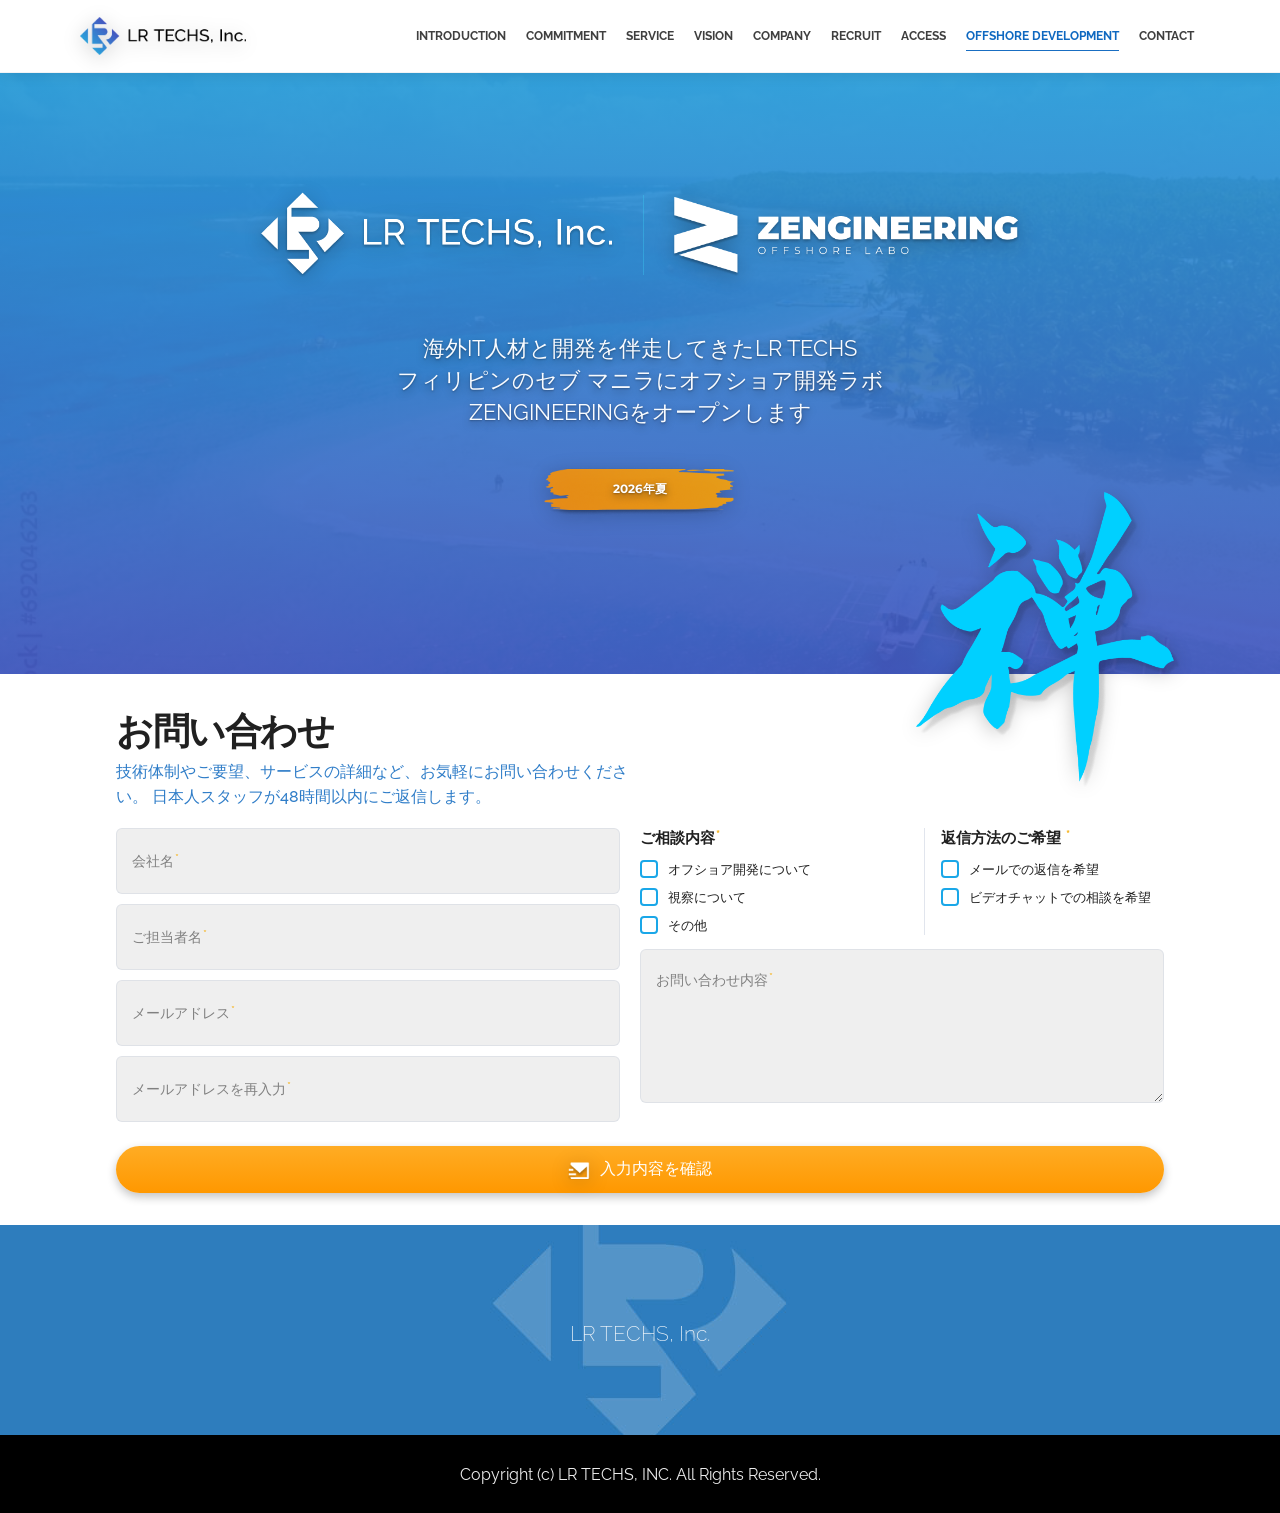
<file: zengineering-teaser-page/index.html>
<!doctype html>
<html lang="ja">
  <head>
    <meta charset="UTF-8" />
    <meta name="viewport" content="width=device-width, initial-scale=1.0" />
    <title>ZENGINEERING Teaser Page</title>
    <link rel="preconnect" href="https://fonts.googleapis.com" />
    <link rel="preconnect" href="https://fonts.gstatic.com" crossorigin />
    <link
      href="https://fonts.googleapis.com/css2?family=Montserrat:wght@700&family=Raleway:wght@200;300;400;500;700&display=swap"
      rel="stylesheet"
    />
    <link rel="stylesheet" href="shared/shared.css" />
    <link rel="stylesheet" href="styles.css" />
  </head>
  <body data-root="." data-active-nav="development">
    <div class="page-shell">
      <div data-shared-header></div>

      <main id="top">
        <section class="hero-wrap" id="development">
          <div class="hero">
            <div class="hero__inner">
              <div class="hero__content">
                <div class="hero__logos" aria-label="Company brands">
                  <img
                    class="hero__logo--lr"
                    src="assets/index/lr-techs-logo-and-name-white.png"
                    alt="LR TECHS, Inc."
                  />
                  <span class="hero__divider" aria-hidden="true"></span>
                  <img
                    class="hero__logo--z"
                    src="assets/index/zengeneering-logo.png"
                    alt="ZENgineering Offshore Lab"
                  />
                </div>

                <p class="hero__lead">
                  海外IT人材と開発を伴走してきたLR TECHS<br />
                  フィリピンのセブ マニラにオフショア開発ラボ<br />
                  ZENGINEERINGをオープンします
                </p>

                <span class="hero__cta" aria-label="Launch timing"
                  ><span class="hero__cta-text"
                    ><span class="hero__cta-year">2026</span>年夏</span
                  ></span
                >
              </div>
            </div>
          </div>
          <img
            class="hero__accent"
            src="assets/index/zen.png"
            alt="Decorative accent graphic"
          />
        </section>

        <section class="contact-wrap" id="contact">
          <div class="contact">
            <div class="contact__copy">
              <h2>お問い合わせ</h2>
              <p>
                  技術体制やご要望、サービスの詳細など、お気軽にお問い合わせください。
                  日本人スタッフが48時間以内にご返信します。
              </p>
            </div>

            <form
              class="contact-form"
              action="https://submit-form.com/W8t2kRdpJ"
              method="post"
            >
              <div class="website-field" aria-hidden="true">
                <label for="website">Website</label>
                <input
                  id="website"
                  name="website"
                  type="text"
                  tabindex="-1"
                  autocomplete="off"
                />
              </div>

              <div class="contact-form__column">
                <div class="field">
                  <input
                    id="company"
                    name="company"
                    type="text"
                    autocomplete="organization"
                    placeholder=" "
                    required
                  />
                  <label class="is-required" for="company">会社名</label>
                </div>

                <div class="field">
                  <input
                    id="name"
                    name="name"
                    type="text"
                    autocomplete="name"
                    placeholder=" "
                    required
                  />
                  <label class="is-required" for="name">ご担当者名</label>
                </div>

                <div class="field">
                  <input
                    id="email"
                    name="email"
                    type="email"
                    autocomplete="email"
                    placeholder=" "
                    required
                  />
                  <label class="is-required" for="email">メールアドレス</label>
                </div>

                <div class="field">
                  <input
                    id="confirm-email"
                    name="confirm-email"
                    type="email"
                    autocomplete="email"
                    placeholder=" "
                    required
                  />
                  <label class="is-required" for="confirm-email"
                    >メールアドレスを再入力</label
                  >
                </div>
              </div>

              <div class="contact-form__sidebar">
                <div class="check-group">
                  <div class="check-group__label is-required">ご相談内容</div>
                  <div class="check-grid">
                    <label class="check-option"
                      ><input
                        type="checkbox"
                        name="topics.company"
                        value="オフショア開発について"
                      />オフショア開発について</label
                    >
                    <label class="check-option"
                      ><input
                        type="checkbox"
                        name="topics.visit"
                        value="視察について"
                      />視察について</label
                    >
                    <label class="check-option"
                      ><input
                        type="checkbox"
                        name="topics.other"
                        value="その他"
                      />その他</label
                    >
                  </div>
                </div>

                <div class="check-group check-group--split">
                  <div class="check-group__label is-required">
                    返信方法のご希望
                  </div>
                  <div class="check-grid">
                    <label class="check-option"
                      ><input
                        type="checkbox"
                        name="contactMethod.email"
                        value="メールでの返信を希望"
                      />メールでの返信を希望</label
                    >
                    <label class="check-option"
                      ><input
                        type="checkbox"
                        name="contactMethod.chat"
                        value="ビデオチャットでの相談を希望"
                      />ビデオチャットでの相談を希望</label
                    >
                  </div>
                </div>

                <div class="field field--message">
                  <textarea
                    id="message"
                    name="message"
                    placeholder=" "
                    required
                  ></textarea>
                  <label class="is-required" for="message"
                    >お問い合わせ内容</label
                  >
                </div>
              </div>

              <div class="submit-row">
                <button type="submit">
                  <img src="assets/index/mail-icon.png" alt="" aria-hidden="true" />
                  <span>入力内容を確認</span>
                </button>
              </div>
            </form>
          </div>
        </section>
      </main>

      <div data-shared-footer></div>
    </div>

    <script src="shared/components.js"></script>
    <script src="main.js"></script>
  </body>
</html>
</file>
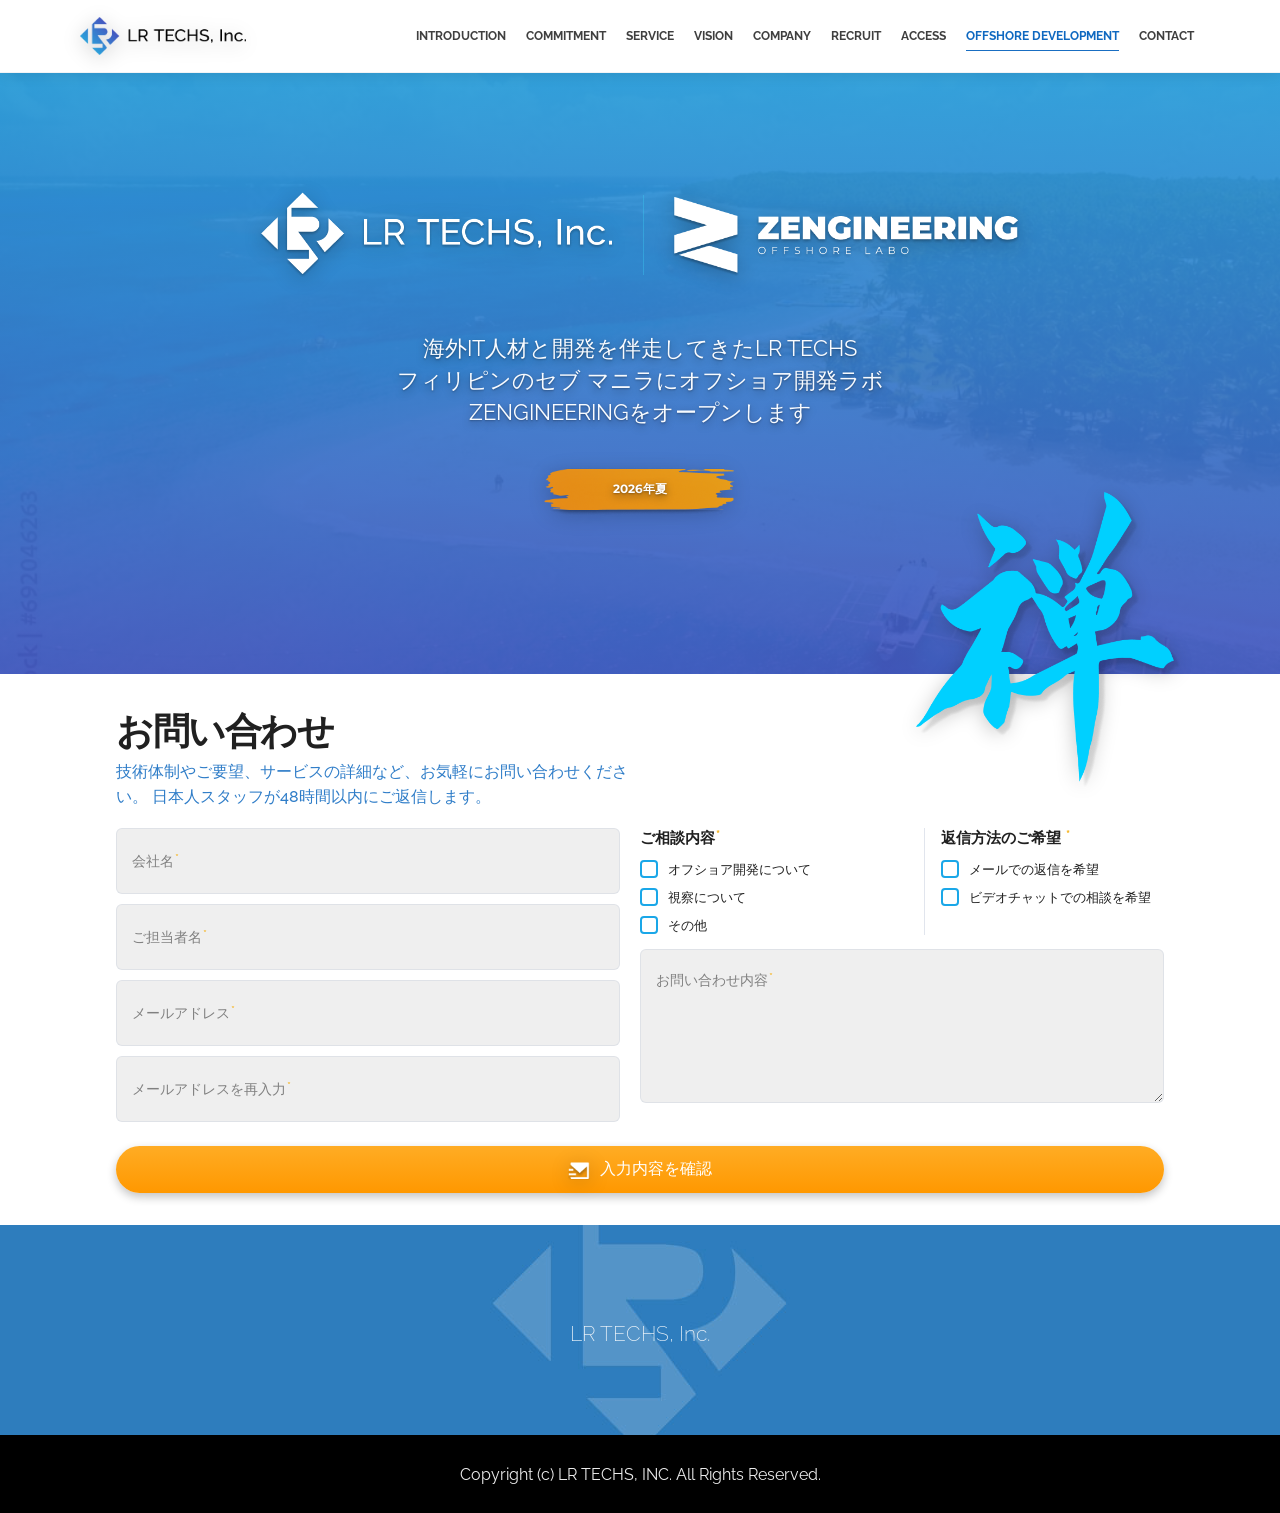
<file: zengineering-teaser-page/confirm/index.html>
<!doctype html>
<html lang="ja">
  <head>
    <meta charset="UTF-8" />
    <meta name="viewport" content="width=device-width, initial-scale=1.0" />
    <title>入力内容の確認 | ZENGINEERING</title>
    <link rel="preconnect" href="https://fonts.googleapis.com" />
    <link rel="preconnect" href="https://fonts.gstatic.com" crossorigin />
    <link
      href="https://fonts.googleapis.com/css2?family=Noto+Sans+JP:wght@300;400;500;700&family=Raleway:wght@200;300;400;500;700&display=swap"
      rel="stylesheet"
    />
    <link rel="stylesheet" href="../shared/shared.css" />
    <link rel="stylesheet" href="styles.css" />
  </head>
  <body data-root=".." data-active-nav="development">
    <div class="page-shell">
      <div data-shared-header></div>

      <main class="utility-main" id="top">
        <section class="utility-stage confirm-stage">
          <div class="confirm-card">
            <h1>入力内容に間違いはありませんか？</h1>

            <div class="confirm-fields">
              <div class="confirm-field">
                <div class="confirm-field__label is-required">会社名</div>
                <div class="confirm-field__value" data-confirm-field="company"></div>
              </div>
              <div class="confirm-field">
                <div class="confirm-field__label is-required">ご担当者名</div>
                <div class="confirm-field__value" data-confirm-field="name"></div>
              </div>
              <div class="confirm-field">
                <div class="confirm-field__label is-required">メールアドレス</div>
                <div class="confirm-field__value" data-confirm-field="email"></div>
              </div>
              <div class="confirm-field">
                <div class="confirm-field__label is-required">
                  メールアドレスを再入力
                </div>
                <div class="confirm-field__value" data-confirm-field="confirm-email"></div>
              </div>
            </div>

            <div class="confirm-grid">
              <section class="confirm-group">
                <h2>ご相談内容</h2>
                <ul data-confirm-list="topics"></ul>
              </section>

              <section class="confirm-group confirm-group--split">
                <h2>返信方法のご希望</h2>
                <ul data-confirm-list="contactMethod"></ul>
              </section>
            </div>

            <section class="confirm-message">
              <div class="confirm-message__box">
                <div class="confirm-field__label is-required">お問い合わせ内容</div>
                <div class="confirm-message__value" data-confirm-field="message"></div>
              </div>
            </section>

            <form
              class="confirm-submit-form"
              action="https://submit-form.com/W8t2kRdpJ"
              method="post"
            >
              <input type="hidden" name="_redirect" value="" />
              <input type="hidden" name="_error" value="" />
              <input type="hidden" name="_append" value="false" />
              <div class="confirm-submit-form__fields" data-confirm-hidden-fields></div>

              <div class="confirm-actions">
                <button class="utility-button utility-button--icon" type="submit">
                  <img src="../assets/shared/check-icon-confirm.svg" alt="" aria-hidden="true" />
                  <span>確認・送信</span>
                </button>
              </div>
            </form>
          </div>
        </section>
      </main>

      <div data-shared-footer></div>
    </div>

    <script src="../shared/components.js"></script>
    <script src="main.js"></script>
  </body>
</html>
</file>
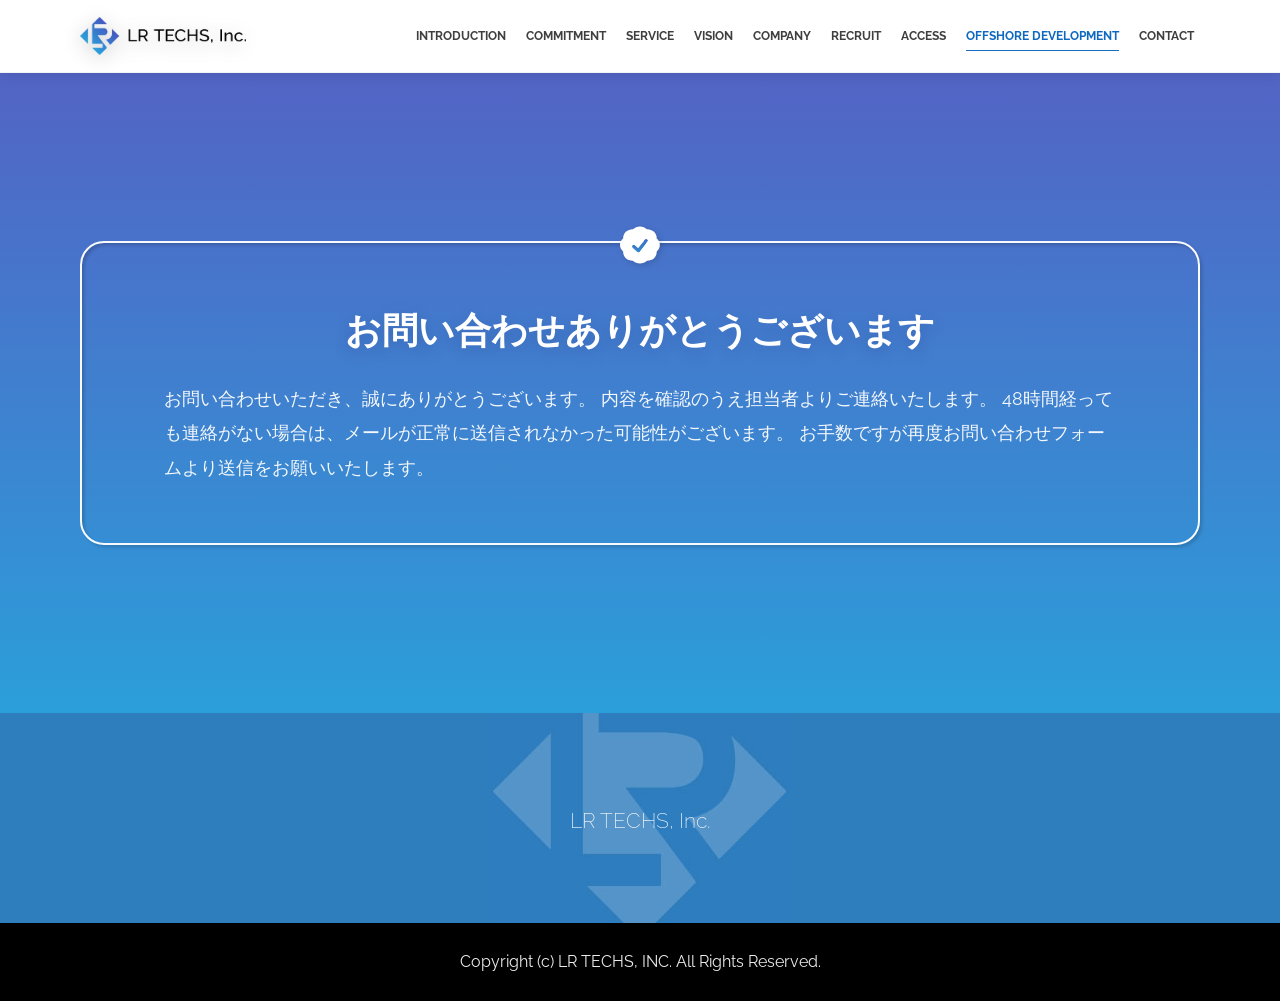
<file: zengineering-teaser-page/success/index.html>
<!doctype html>
<html lang="ja">
  <head>
    <meta charset="UTF-8" />
    <meta name="viewport" content="width=device-width, initial-scale=1.0" />
    <title>送信完了 | ZENGINEERING</title>
    <link rel="preconnect" href="https://fonts.googleapis.com" />
    <link rel="preconnect" href="https://fonts.gstatic.com" crossorigin />
    <link
      href="https://fonts.googleapis.com/css2?family=Noto+Sans+JP:wght@300;400;500;700&family=Raleway:wght@200;300;400;500;700&display=swap"
      rel="stylesheet"
    />
    <link rel="stylesheet" href="../shared/shared.css" />
    <link rel="stylesheet" href="styles.css" />
  </head>
  <body data-root=".." data-active-nav="development">
    <div class="page-shell">
      <div data-shared-header></div>

      <main class="utility-main" id="top">
        <section class="utility-stage success-stage">
          <div class="success-card">
            <div class="success-card__badge">
              <img src="../assets/shared/check-icon-success.svg" alt="" aria-hidden="true" />
            </div>
            <h1>お問い合わせありがとうございます</h1>
            <p>
              お問い合わせいただき、誠にありがとうございます。
              内容を確認のうえ担当者よりご連絡いたします。
              48時間経っても連絡がない場合は、メールが正常に送信されなかった可能性がございます。
              お手数ですが再度お問い合わせフォームより送信をお願いいたします。
            </p>
          </div>
        </section>
      </main>

      <div data-shared-footer></div>
    </div>

    <script src="../shared/components.js"></script>
    <script src="main.js"></script>
  </body>
</html>
</file>
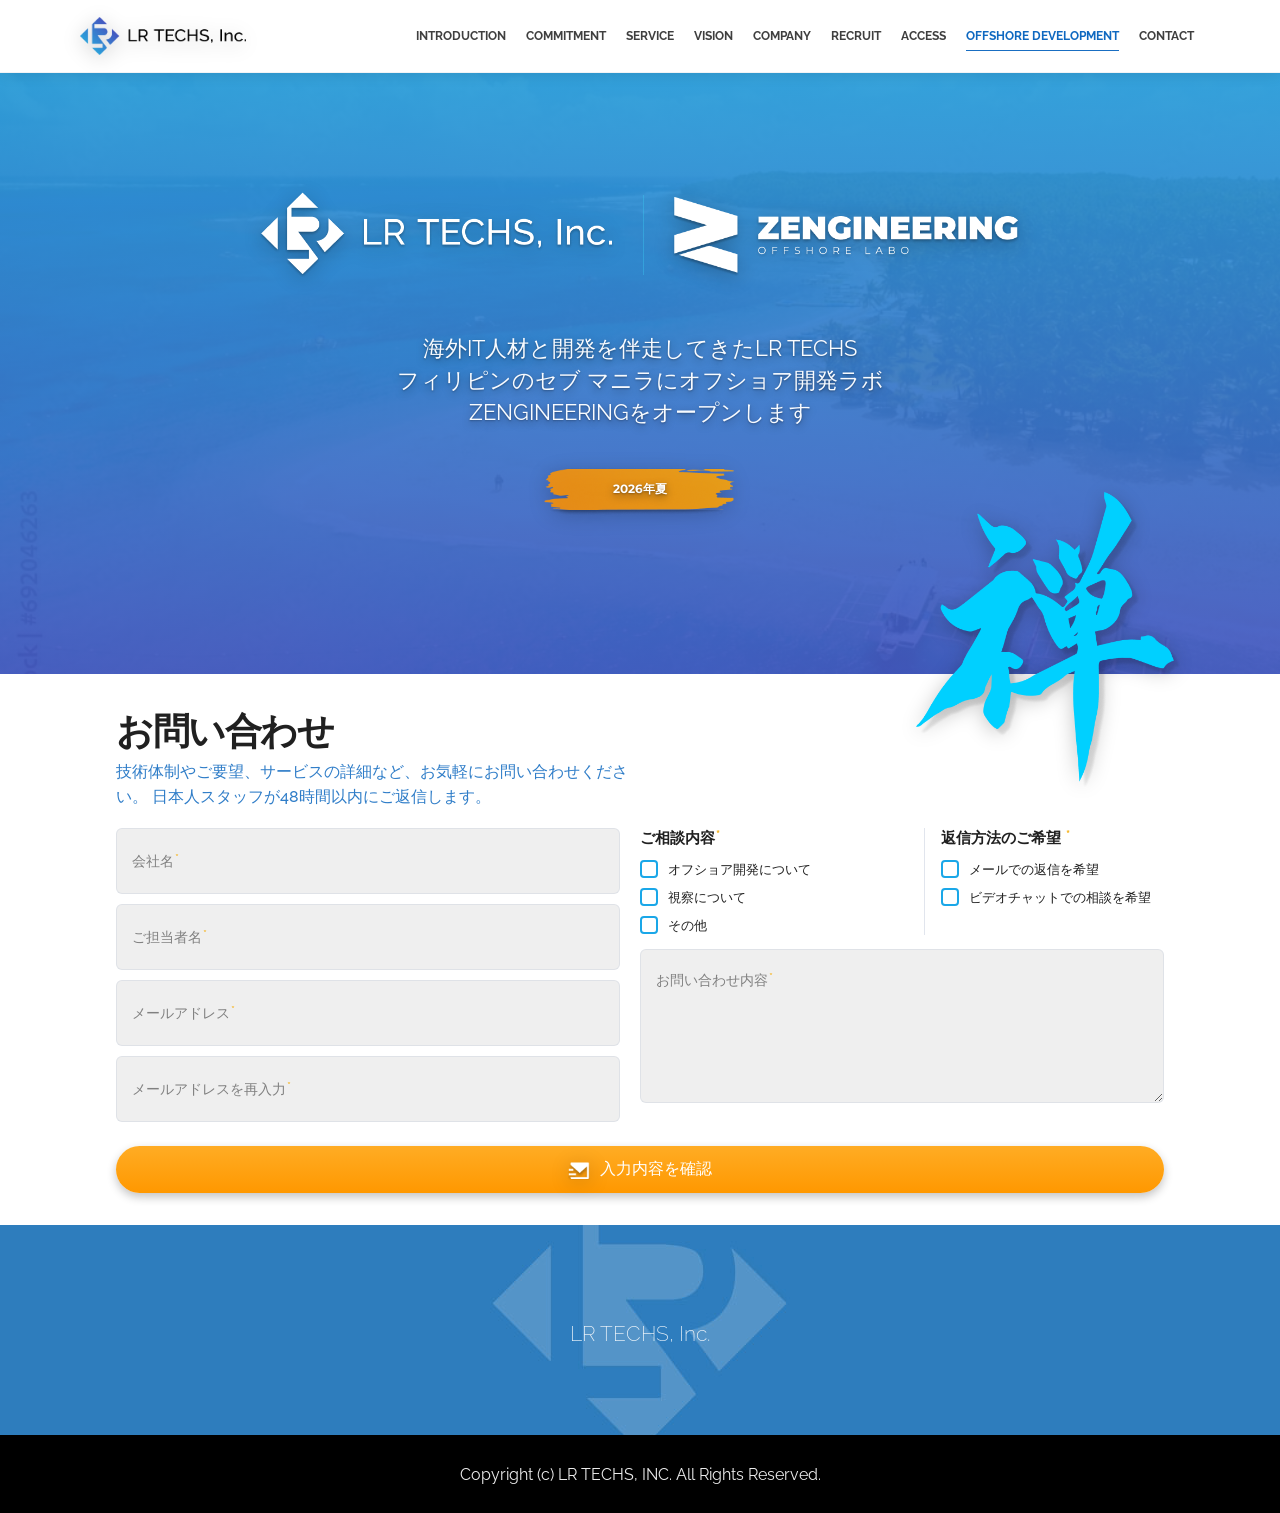
<file: projects/zengineering/teaser-page/index.html>
<!doctype html>
<html lang="ja">
  <head>
    <meta charset="UTF-8" />
    <meta name="viewport" content="width=device-width, initial-scale=1.0" />
    <title>ZENGINEERING Teaser Page</title>
    <link rel="preconnect" href="https://fonts.googleapis.com" />
    <link rel="preconnect" href="https://fonts.gstatic.com" crossorigin />
    <link
      href="https://fonts.googleapis.com/css2?family=Montserrat:wght@700&family=Raleway:wght@200;300;400;500;700&display=swap"
      rel="stylesheet"
    />
    <link rel="stylesheet" href="shared/shared.css" />
    <link rel="stylesheet" href="styles.css" />
  </head>
  <body data-root="." data-active-nav="development">
    <div class="page-shell">
      <div data-shared-header></div>

      <main id="top">
        <section class="hero-wrap" id="development">
          <div class="hero">
            <div class="hero__inner">
              <div class="hero__content">
                <div class="hero__logos" aria-label="Company brands">
                  <img
                    class="hero__logo--lr"
                    src="assets/index/lr-techs-logo-and-name-white.png"
                    alt="LR TECHS, Inc."
                  />
                  <span class="hero__divider" aria-hidden="true"></span>
                  <img
                    class="hero__logo--z"
                    src="assets/index/zengeneering-logo.png"
                    alt="ZENgineering Offshore Lab"
                  />
                </div>

                <p class="hero__lead">
                  海外IT人材と開発を伴走してきたLR TECHS<br />
                  フィリピンのセブ マニラにオフショア開発ラボ<br />
                  ZENGINEERINGをオープンします
                </p>

                <span class="hero__cta" aria-label="Launch timing"
                  ><span class="hero__cta-text"
                    ><span class="hero__cta-year">2026</span>年夏</span
                  ></span
                >
              </div>
            </div>
          </div>
          <img
            class="hero__accent"
            src="assets/index/zen.png"
            alt="Decorative accent graphic"
          />
        </section>

        <section class="contact-wrap" id="contact">
          <div class="contact">
            <div class="contact__copy">
              <h2>お問い合わせ</h2>
              <p>
                  技術体制やご要望、サービスの詳細など、お気軽にお問い合わせください。
                  日本人スタッフが48時間以内にご返信します。
              </p>
            </div>

            <form class="contact-form">
              <div class="website-field" aria-hidden="true">
                <label for="website">Website</label>
                <input
                  id="website"
                  name="website"
                  type="text"
                  tabindex="-1"
                  autocomplete="off"
                />
              </div>

              <div class="contact-form__column">
                <div class="field">
                  <input
                    id="company"
                    name="company"
                    type="text"
                    autocomplete="organization"
                    placeholder=" "
                    required
                  />
                  <label class="is-required" for="company">会社名</label>
                </div>

                <div class="field">
                  <input
                    id="name"
                    name="name"
                    type="text"
                    autocomplete="name"
                    placeholder=" "
                    required
                  />
                  <label class="is-required" for="name">ご担当者名</label>
                </div>

                <div class="field">
                  <input
                    id="email"
                    name="email"
                    type="email"
                    autocomplete="email"
                    placeholder=" "
                    required
                  />
                  <label class="is-required" for="email">メールアドレス</label>
                </div>

                <div class="field">
                  <input
                    id="confirm-email"
                    name="confirm-email"
                    type="email"
                    autocomplete="email"
                    placeholder=" "
                    required
                  />
                  <label class="is-required" for="confirm-email"
                    >メールアドレスを再入力</label
                  >
                </div>
              </div>

              <div class="contact-form__sidebar">
                <div class="check-group">
                  <div class="check-group__label is-required">ご相談内容</div>
                  <div class="check-grid">
                    <label class="check-option"
                      ><input
                        type="checkbox"
                        name="topics.company"
                        value="オフショア開発について"
                      />オフショア開発について</label
                    >
                    <label class="check-option"
                      ><input
                        type="checkbox"
                        name="topics.visit"
                        value="視察について"
                      />視察について</label
                    >
                    <label class="check-option"
                      ><input
                        type="checkbox"
                        name="topics.other"
                        value="その他"
                      />その他</label
                    >
                  </div>
                </div>

                <div class="check-group check-group--split">
                  <div class="check-group__label is-required">
                    返信方法のご希望
                  </div>
                  <div class="check-grid">
                    <label class="check-option"
                      ><input
                        type="checkbox"
                        name="contactMethod.email"
                        value="メールでの返信を希望"
                      />メールでの返信を希望</label
                    >
                    <label class="check-option"
                      ><input
                        type="checkbox"
                        name="contactMethod.chat"
                        value="ビデオチャットでの相談を希望"
                      />ビデオチャットでの相談を希望</label
                    >
                  </div>
                </div>

                <div class="field field--message">
                  <textarea
                    id="message"
                    name="message"
                    placeholder=" "
                    required
                  ></textarea>
                  <label class="is-required" for="message"
                    >お問い合わせ内容</label
                  >
                </div>
              </div>

              <div class="submit-row">
                <button type="submit">
                  <img src="assets/index/mail-icon.png" alt="" aria-hidden="true" />
                  <span>入力内容を確認</span>
                </button>
              </div>
            </form>
          </div>
        </section>
      </main>

      <div data-shared-footer></div>
    </div>

    <script src="shared/components.js"></script>
    <script src="main.js"></script>
  </body>
</html>
</file>
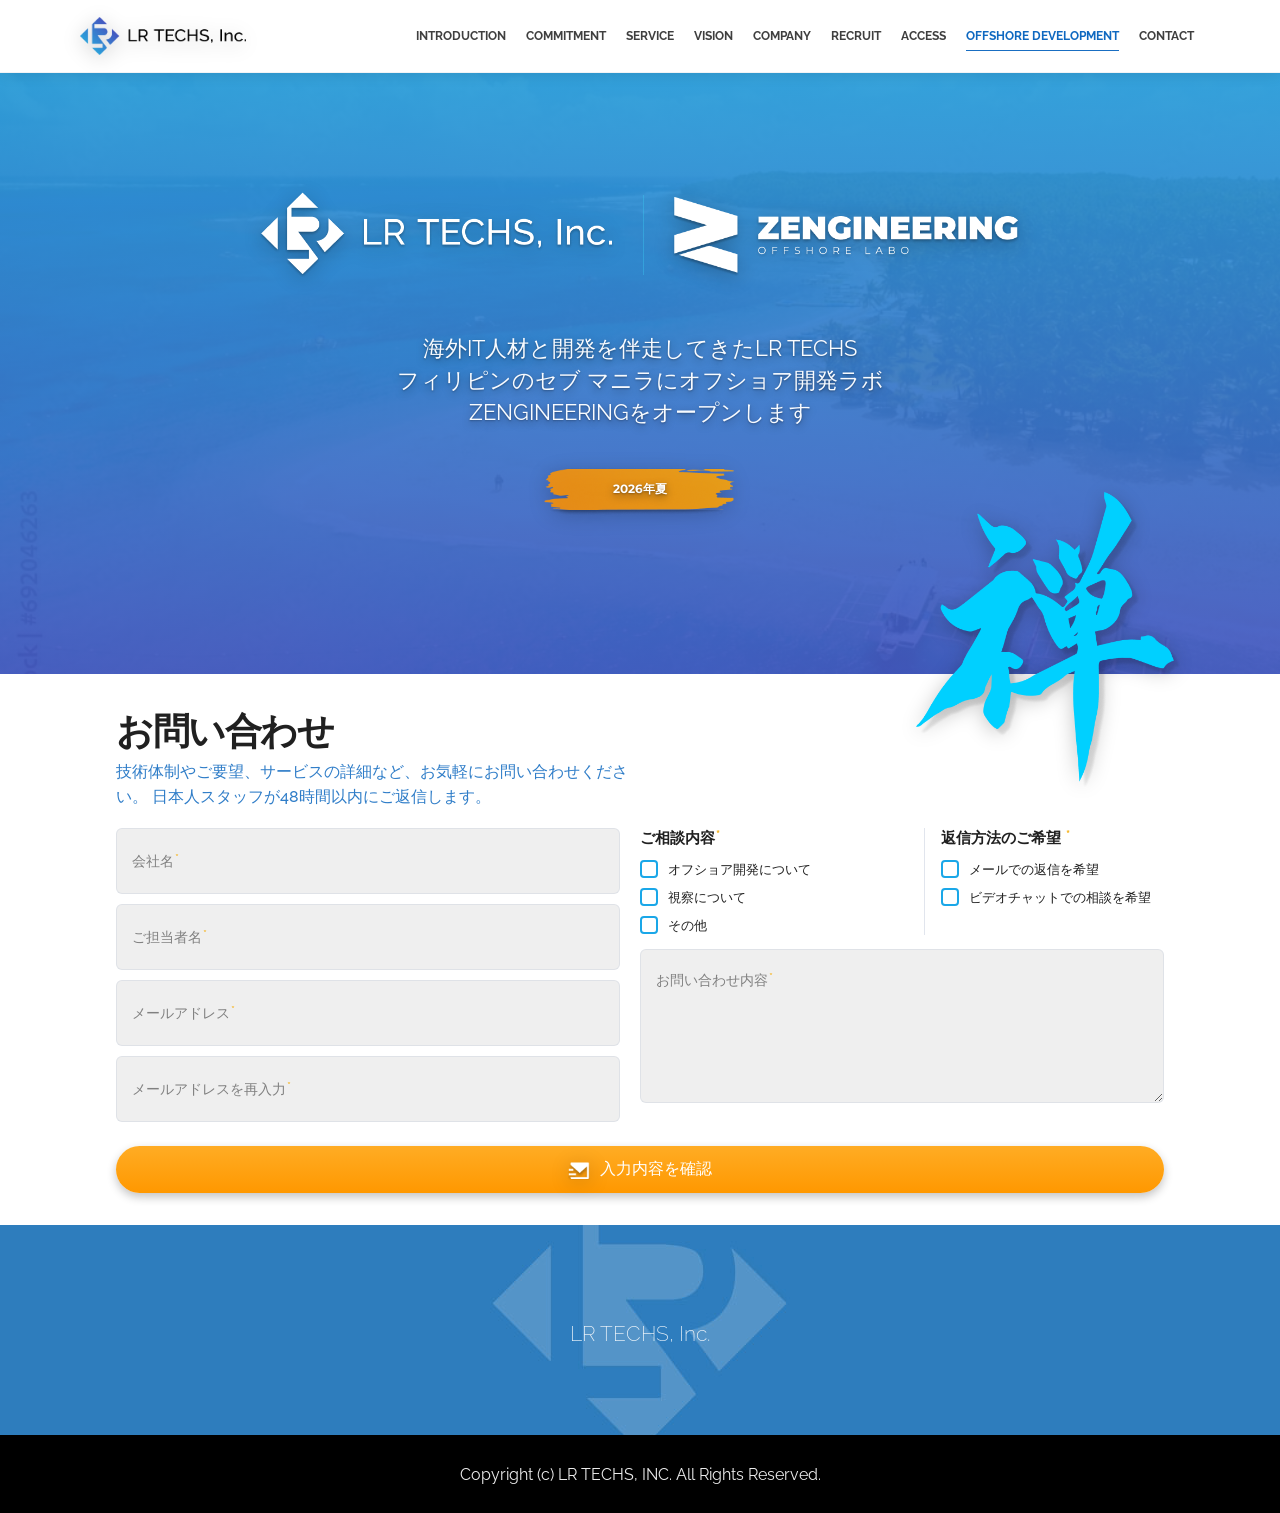
<file: projects/zengineering/teaser-page/confirm/index.html>
<!doctype html>
<html lang="ja">
  <head>
    <meta charset="UTF-8" />
    <meta name="viewport" content="width=device-width, initial-scale=1.0" />
    <title>入力内容の確認 | ZENGINEERING</title>
    <link rel="preconnect" href="https://fonts.googleapis.com" />
    <link rel="preconnect" href="https://fonts.gstatic.com" crossorigin />
    <link
      href="https://fonts.googleapis.com/css2?family=Noto+Sans+JP:wght@300;400;500;700&family=Raleway:wght@200;300;400;500;700&display=swap"
      rel="stylesheet"
    />
    <link rel="stylesheet" href="../shared/shared.css" />
    <link rel="stylesheet" href="styles.css" />
  </head>
  <body data-root=".." data-active-nav="development">
    <div class="page-shell">
      <div data-shared-header></div>

      <main class="utility-main" id="top">
        <section class="utility-stage confirm-stage">
          <div class="confirm-card">
            <h1>入力内容に間違いはありませんか？</h1>

            <div class="confirm-fields">
              <div class="confirm-field">
                <div class="confirm-field__label is-required">会社名</div>
                <div class="confirm-field__value" data-confirm-field="company"></div>
              </div>
              <div class="confirm-field">
                <div class="confirm-field__label is-required">ご担当者名</div>
                <div class="confirm-field__value" data-confirm-field="name"></div>
              </div>
              <div class="confirm-field">
                <div class="confirm-field__label is-required">メールアドレス</div>
                <div class="confirm-field__value" data-confirm-field="email"></div>
              </div>
              <div class="confirm-field">
                <div class="confirm-field__label is-required">
                  メールアドレスを再入力
                </div>
                <div class="confirm-field__value" data-confirm-field="confirm-email"></div>
              </div>
            </div>

            <div class="confirm-grid">
              <section class="confirm-group">
                <h2>ご相談内容</h2>
                <ul data-confirm-list="topics"></ul>
              </section>

              <section class="confirm-group confirm-group--split">
                <h2>返信方法のご希望</h2>
                <ul data-confirm-list="contactMethod"></ul>
              </section>
            </div>

            <section class="confirm-message">
              <div class="confirm-message__box">
                <div class="confirm-field__label is-required">お問い合わせ内容</div>
                <div class="confirm-message__value" data-confirm-field="message"></div>
              </div>
            </section>

            <div class="confirm-submit-form">
              <div class="confirm-submit-form__fields" data-confirm-hidden-fields></div>

              <div class="confirm-actions">
                <button id="confirm-send" class="utility-button utility-button--icon" type="button">
                  <img src="../assets/shared/check-icon-confirm.svg" alt="" aria-hidden="true" />
                  <span>確認・送信</span>
                </button>
              </div>

              <p class="confirm-disabled-note">※送信機能は無効化されています。外部への自動送信は行われません。</p>
            </div>
          </div>
        </section>
      </main>

      <div data-shared-footer></div>
    </div>

    <script src="../shared/components.js"></script>
    <script src="main.js"></script>
  </body>
</html>
</file>
<file: zengineering-teaser-page/shared/shared.css>
:root {
    --bg: #f5f7fb;
    --surface: #ffffff;
    --surface-soft: #eef2f8;
    --line: rgba(16, 35, 73, 0.1);
    --text: #1a2340;
    --muted: #5971a1;
    --primary: #2f7dc8;
    --primary-deep: #1e4fba;
    --primary-bright: #25c8f4;
    --accent: #ff9f16;
    --shadow: 0 24px 60px rgba(32, 66, 133, 0.18);
    --overlay-text-shadow: 0 3px 8px rgba(0, 0, 0, 0.38), 0 1px 2px rgba(0, 0, 0, 0.28);
    --overlay-drop-shadow: 0 4px 10px rgba(0, 0, 0, 0.24);
    --required-star: #f6b21a;
    --field-radius-sm: 6px;
    --radius-xl: 32px;
    --radius-lg: 24px;
    --radius-md: 14px;
    --content-width: 1120px;
}

* {
    box-sizing: border-box;
}

html {
    scroll-behavior: smooth;
}

body {
    margin: 0;
    font-family: "Hiragino Sans", "Hiragino Kaku Gothic ProN", "Noto Sans JP", sans-serif;
    color: var(--text);
    background: #ffffff;
}

img {
    max-width: 100%;
    display: block;
}

a {
    color: inherit;
    text-decoration: none;
}

button,
input,
textarea {
    font: inherit;
}

.page-shell {
    min-height: 100vh;
    overflow-x: clip;
    display: flex;
    flex-direction: column;
}

.page-shell > main {
    flex: 1 0 auto;
}

.site-header {
    position: sticky;
    top: 0;
    z-index: 20;
    background: rgba(255, 255, 255, 0.95);
    border-bottom: 1px solid rgba(16, 35, 73, 0.05);
    box-shadow: 0 0 15px rgba(0, 0, 0, 0.12);
}

.site-header__inner {
    width: min(calc(100% - 56px), var(--content-width));
    min-height: 72px;
    margin: 0 auto;
    display: flex;
    align-items: center;
    justify-content: space-between;
    gap: 28px;
}

.brand-lockup {
    display: flex;
    align-items: center;
    min-width: 0;
}

.brand-lockup img {
    width: clamp(150px, 13vw, 212px);
    height: auto;
    filter: drop-shadow(var(--overlay-drop-shadow));
}

.desktop-nav {
    display: flex;
    align-items: center;
    gap: 8px;
    font-size: 0.75rem;
    letter-spacing: 0;
    text-transform: uppercase;
    color: #3f3f3f;
    font-family: "Raleway", sans-serif;
    font-weight: 700;
    white-space: nowrap;
}

.desktop-nav a {
    display: inline-flex;
    align-items: center;
    min-height: 30px;
    margin: 0 6px;
    border-bottom: 1px solid transparent;
}

.desktop-nav a:hover,
.desktop-nav a:focus-visible,
.desktop-nav .is-active {
    color: #0e68c0;
    border-bottom-color: #196ec2;
}

.mobile-nav {
    display: none;
    position: relative;
}

.mobile-nav summary {
    list-style: none;
    display: inline-flex;
    align-items: center;
    justify-content: center;
    width: 36px;
    height: 36px;
    border-radius: 10px;
    background: transparent;
    cursor: pointer;
}

.mobile-nav summary::-webkit-details-marker {
    display: none;
}

.mobile-nav__menu {
    position: absolute;
    right: 0;
    top: calc(100% + 10px);
    width: min(300px, calc(100vw - 32px));
    display: grid;
    gap: 6px;
    padding: 14px;
    border: 1px solid var(--line);
    border-radius: 20px;
    background: rgba(255, 255, 255, 0.98);
    box-shadow: var(--shadow);
}

.mobile-nav__menu a {
    padding: 12px 14px;
    border-radius: 12px;
    color: #3f3f3f;
    font-family: "Raleway", sans-serif;
}

.mobile-nav__menu a:hover,
.mobile-nav__menu a:focus-visible {
    background: var(--surface-soft);
    color: var(--primary);
}

.menu-icon,
.menu-icon::before,
.menu-icon::after {
    width: 18px;
    height: 2px;
    border-radius: 999px;
    background: var(--text);
    display: block;
    content: "";
    transition: transform 180ms ease;
}

.menu-icon {
    position: relative;
}

.menu-icon::before {
    position: absolute;
    top: -6px;
    left: 0;
}

.menu-icon::after {
    position: absolute;
    top: 6px;
    left: 0;
}

.site-footer {
    position: relative;
    overflow: hidden;
}

.site-footer__inner {
    width: 100%;
}

.site-footer__band {
    position: relative;
    display: flex;
    align-items: center;
    justify-content: center;
    min-height: clamp(150px, 19vw, 210px);
    padding: 0 16px;
    background: #2e7dbd;
    overflow: hidden;
}

.site-footer__band::before {
    content: "";
    position: absolute;
    inset: 0;
    top: 0;
    width: 100%;
    height: 100%;
    background: url("../assets/shared/bottom-logo.jpg") no-repeat center top / contain;
    opacity: 0.92;
    pointer-events: none;
}

.site-footer__brand {
    position: relative;
    z-index: 1;
    color: rgba(255, 255, 255, 0.92);
    font-family: "Raleway", sans-serif;
    font-size: clamp(1rem, 1.65vw, 1.45rem);
    font-weight: 200;
    letter-spacing: 0;
    transform: translateY(2.5px);
}

.site-footer__meta {
    display: flex;
    align-items: center;
    justify-content: center;
    min-height: 78px;
    padding: 10px 16px;
    background: #000000;
    color: rgba(255, 255, 255, 0.92);
    font-family: "Raleway", sans-serif;
    font-size: 1rem;
}

.utility-main {
    position: relative;
    background: linear-gradient(180deg, #4457c0 0%, #2b9fda 100%);
    overflow: hidden;
}

.utility-main::before {
    content: "";
    position: absolute;
    inset: 0;
    background: linear-gradient(180deg, rgba(255, 255, 255, 0.08), rgba(255, 255, 255, 0));
    pointer-events: none;
}

.utility-stage {
    position: relative;
    width: min(calc(100% - 56px), 1120px);
    margin: 0 auto;
    padding: 36px 0 70px;
    display: flex;
    justify-content: center;
    align-items: flex-start;
}

.utility-button {
    display: inline-flex;
    align-items: center;
    justify-content: center;
    gap: 10px;
    width: 100%;
    border: 0;
    border-radius: 999px;
    padding: 15px 24px;
    background: linear-gradient(180deg, #ffac24 0%, #ff9800 100%);
    color: #fff;
    font-size: 1rem;
    font-weight: 700;
    line-height: 1;
    box-shadow: var(--overlay-drop-shadow);
}

.utility-button::before {
    content: "●";
    font-size: 0.58em;
}

.utility-button--icon::before {
    content: none;
}

.utility-button--icon img {
    width: auto;
    height: 1.05em;
    max-width: none;
    flex: 0 0 auto;
    object-fit: contain;
    filter: drop-shadow(var(--overlay-drop-shadow));
    transform: translateY(1px);
}

@media (max-width: 980px) {
    .site-header__inner,
    .utility-stage {
        width: min(calc(100% - 40px), var(--content-width));
    }

    .desktop-nav {
        display: none;
    }

    .mobile-nav {
        display: block;
    }
}

@media (max-width: 720px) {
    .site-header__inner,
    .utility-stage {
        width: min(calc(100% - 24px), var(--content-width));
    }

    .site-header__inner {
        min-height: 60px;
    }

    .brand-lockup img {
        width: 136px;
    }

    .utility-stage {
        padding: 22px 0 34px;
    }

    .site-footer__band {
        min-height: 132px;
    }

    .site-footer__band::before {
        inset: 0;
        width: 100%;
        height: 100%;
    }

    .site-footer__meta {
        min-height: 62px;
        font-size: 0.82rem;
        text-align: center;
    }

    .site-footer__brand {
        font-size: 0.84rem;
        transform: translateY(6px);
    }
}
</file>
<file: zengineering-teaser-page/styles.css>
:root {
    --bg: #f5f7fb;
    --surface: #ffffff;
    --surface-soft: #eef2f8;
    --line: rgba(16, 35, 73, 0.1);
    --text: #1a2340;
    --muted: #5971a1;
    --primary: #2f7dc8;
    --primary-deep: #1e4fba;
    --primary-bright: #25c8f4;
    --accent: #ff9f16;
    --shadow: 0 24px 60px rgba(32, 66, 133, 0.18);
    --overlay-text-shadow: 0 3px 8px rgba(0, 0, 0, 0.38), 0 1px 2px rgba(0, 0, 0, 0.28);
    --overlay-drop-shadow: 0 4px 10px rgba(0, 0, 0, 0.24);
    --required-star: #f6b21a;
    --field-radius-sm: 6px;
    --radius-xl: 32px;
    --radius-lg: 24px;
    --radius-md: 14px;
    --content-width: 1120px;
}

* {
    box-sizing: border-box;
}

html {
    scroll-behavior: smooth;
}

body {
    margin: 0;
    font-family: "Raleway", sans-serif;
    color: var(--text);
    background: #ffffff;
}

img {
    max-width: 100%;
    display: block;
}

a {
    color: inherit;
    text-decoration: none;
}

button,
input,
textarea {
    font: inherit;
}

.page-shell {
    min-height: 100vh;
    overflow-x: clip;
}

.site-header {
    position: sticky;
    top: 0;
    z-index: 20;
    background: rgba(255, 255, 255, 0.95);
    border-bottom: 1px solid rgba(16, 35, 73, 0.05);
    box-shadow: 0 0 15px rgba(0, 0, 0, 0.12);
}

.site-header__inner,
.hero__inner {
    width: min(calc(100% - 56px), var(--content-width));
    margin: 0 auto;
}

.contact {
    width: min(calc(100% - 88px), 1048px);
    margin: 0 auto;
}

.site-header__inner {
    min-height: 72px;
    display: flex;
    align-items: center;
    justify-content: space-between;
    gap: 28px;
}

.brand-lockup {
    display: flex;
    align-items: center;
    min-width: 0;
}

.brand-lockup img {
    width: clamp(150px, 13vw, 212px);
    height: auto;
    filter: drop-shadow(var(--overlay-drop-shadow));
}

.desktop-nav {
    display: flex;
    align-items: center;
    gap: 8px;
    font-size: 0.75rem;
    letter-spacing: 0;
    text-transform: uppercase;
    color: #3f3f3f;
    font-family: "Raleway", sans-serif;
    font-weight: 700;
    white-space: nowrap;
}

.desktop-nav a {
    display: inline-flex;
    align-items: center;
    min-height: 30px;
    margin: 0 6px;
    border-bottom: 1px solid transparent;
}

.desktop-nav a:hover,
.desktop-nav a:focus-visible,
.desktop-nav .is-active {
    color: #0e68c0;
    border-bottom-color: #196ec2;
}

.mobile-nav {
    display: none;
    position: relative;
}

.mobile-nav summary {
    list-style: none;
    display: inline-flex;
    align-items: center;
    justify-content: center;
    width: 36px;
    height: 36px;
    border-radius: 10px;
    background: transparent;
    cursor: pointer;
}

.mobile-nav summary::-webkit-details-marker {
    display: none;
}

.mobile-nav__menu {
    position: absolute;
    right: 0;
    top: calc(100% + 10px);
    width: min(300px, calc(100vw - 32px));
    display: grid;
    gap: 6px;
    padding: 14px;
    border: 1px solid var(--line);
    border-radius: 20px;
    background: rgba(255, 255, 255, 0.98);
    box-shadow: var(--shadow);
}

.mobile-nav__menu a {
    padding: 12px 14px;
    border-radius: 12px;
    color: #3f3f3f;
    font-family: "Raleway", sans-serif;
}

.mobile-nav__menu a:hover,
.mobile-nav__menu a:focus-visible {
    background: var(--surface-soft);
    color: var(--primary);
}

.menu-icon,
.menu-icon::before,
.menu-icon::after {
    width: 18px;
    height: 2px;
    border-radius: 999px;
    background: var(--text);
    display: block;
    content: "";
    transition: transform 180ms ease;
}

.menu-icon {
    position: relative;
}

.menu-icon::before {
    position: absolute;
    top: -6px;
    left: 0;
}

.menu-icon::after {
    position: absolute;
    top: 6px;
    left: 0;
}

.hero-wrap {
    position: relative;
    padding: 0;
    z-index: 1;
}

.hero {
    position: relative;
    width: 100%;
    background: linear-gradient(180deg, #2B9FDA, #4457C0);
    isolation: isolate;
}

.hero::before {
    content: "";
    position: absolute;
    inset: 0;
    background: url("assets/index/hero-bg.jpeg") center center / auto 100% no-repeat;
    opacity: 0.5;
    z-index: -2;
}

.hero::after {
    content: "";
    position: absolute;
    inset: 0;
    background: linear-gradient(180deg, #2B9FDA, #4457C0);
    opacity: 0.87;
    z-index: -1;
}

@media (min-width: 768px) {
    .hero::before {
        background: url("assets/index/hero-bg.jpeg") center center / cover no-repeat;
    }
}

.hero__inner {
    position: relative;
    width: min(calc(100% - 56px), var(--content-width));
    margin: 0 auto;
    padding: 118px 16px 158px;
}

.hero__content {
    display: grid;
    justify-items: center;
    text-align: center;
    gap: 0;
    color: #f8fbff;
}

.hero__logos {
    display: flex;
    align-items: center;
    justify-content: center;
    flex-wrap: nowrap;
    gap: 28px;
    margin-bottom: 54px;
}

.hero__logos img {
    width: auto;
    filter: drop-shadow(var(--overlay-drop-shadow));
}

.hero__logo--lr {
    height: clamp(84px, 6.9vw, 104px);
}

.hero__logo--z {
    height: clamp(84px, 6.9vw, 104px);
}

.hero__divider {
    width: 1px;
    height: clamp(78px, 6.2vw, 94px);
    background: rgba(62, 210, 247, 0.35);
}

.hero__lead {
    margin: 0 0 38px;
    max-width: 980px;
    font-family: "Raleway", sans-serif;
    font-size: clamp(1.35rem, 1.72vw, 1.5rem);
    line-height: 1.45;
    font-weight: 400;
    letter-spacing: 0;
    text-shadow: var(--overlay-text-shadow);
}

.hero__cta {
    display: inline-flex;
    align-items: center;
    justify-content: center;
    width: clamp(188px, 15.5vw, 220px);
    min-height: clamp(46px, 3.8vw, 52px);
    padding: 10px 20px;
    background: url("assets/index/year-background.png") center / 100% 100% no-repeat;
    color: #fff;
    font-size: clamp(0.78rem, 0.86vw, 0.92rem);
    font-weight: 700;
    line-height: 1;
    text-shadow: var(--overlay-text-shadow);
    filter: drop-shadow(var(--overlay-drop-shadow));
    pointer-events: none;
}

.hero__cta-text {
    display: inline-block;
    transform: translateY(-2px);
}

.hero__cta-year {
    font-family: "Montserrat", sans-serif;
}

.hero__accent {
    position: absolute;
    right: calc((100vw - min(calc(100vw - 56px), var(--content-width))) / 2 + 18px);
    bottom: -116px;
    width: min(266px, 25vw);
    z-index: 6;
    pointer-events: none;
    filter: drop-shadow(var(--overlay-drop-shadow));
}

.contact-wrap {
    position: relative;
    background: var(--surface);
    z-index: 0;
}

.contact {
    position: relative;
    display: grid;
    gap: 18px;
    padding: 38px 0 32px;
}

.contact__copy h2 {
    margin: 0 0 10px;
    font-family: "Raleway", sans-serif;
    font-size: clamp(2.25rem, 2.9vw, 2.5rem);
    line-height: 1.04;
    font-weight: 700;
    letter-spacing: -0.04em;
    color: #202020;
}

.contact__copy p {
    margin: 0;
    max-width: min(100%, 540px);
    color: var(--primary);
    font-size: 1rem;
    line-height: 1.55;
    font-weight: 500;
    text-shadow: none;
}

.contact-form {
    position: relative;
    display: grid;
    grid-template-columns: minmax(0, 0.98fr) minmax(0, 1.02fr);
    gap: 20px;
    align-items: start;
}

.website-field {
    position: absolute;
    left: -9999px;
    width: 1px;
    height: 1px;
    overflow: hidden;
    opacity: 0;
    pointer-events: none;
}

.contact-form__column,
.contact-form__sidebar {
    display: grid;
    gap: 10px;
    height: auto;
    align-content: start;
}

.contact-form__sidebar {
    grid-template-columns: minmax(0, 1fr) minmax(0, 0.9fr);
    gap: 14px 18px;
    align-items: start;
}

.contact-form__sidebar > .check-group {
    align-self: stretch;
}

.field,
.check-group {
    display: grid;
}

.field {
    position: relative;
    gap: 0;
    min-height: 66px;
    --field-bg: #efefef;
}

.field:focus-within {
    --field-bg: #f4f8fc;
}

.check-group {
    gap: 10px;
}

.field label {
    position: absolute;
    top: 50%;
    left: 16px;
    z-index: 1;
    transform: translateY(-50%);
    font-size: 0.9rem;
    font-weight: 500;
    line-height: 1;
    color: #808080;
    pointer-events: none;
    transition: top 160ms ease, transform 160ms ease, font-size 160ms ease, color 160ms ease, padding 160ms ease;
}

.is-required::after {
    content: "*";
    margin-left: 1px;
    color: var(--required-star);
    font-size: 0.8em;
    vertical-align: top;
}

.check-group__label {
    font-size: 0.95rem;
    font-weight: 700;
    color: #202020;
}

.field input,
.field textarea {
    width: 100%;
    min-height: 66px;
    border: 1px solid rgba(38, 74, 139, 0.08);
    background: var(--field-bg);
    border-radius: var(--field-radius-sm);
    padding: 22px 16px 10px;
    color: var(--text);
    font-size: 0.92rem;
    font-weight: 600;
    line-height: 1.35;
    transition: border-color 160ms ease, box-shadow 160ms ease, background 160ms ease;
}

.field input::placeholder,
.field textarea::placeholder {
    color: #808080;
    opacity: 1;
}

.field textarea {
    min-height: 138px;
    resize: vertical;
}

.field input:focus + label,
.field input:not(:placeholder-shown) + label,
.field textarea:focus + label,
.field textarea:not(:placeholder-shown) + label {
    top: 0;
    transform: translateY(-50%);
    padding: 0 6px;
    font-size: 0.65rem;
    color: #808080;
    background: var(--field-bg);
}

.field input:focus,
.field textarea:focus {
    outline: none;
    border-color: rgba(47, 125, 200, 0.42);
    background: var(--field-bg);
    box-shadow: 0 0 0 4px rgba(47, 125, 200, 0.1);
}

.check-grid {
    display: grid;
    gap: 8px;
    align-content: start;
}

.check-option {
    display: flex;
    align-items: flex-start;
    gap: 10px;
    font-size: 0.84rem;
    line-height: 1.5;
    font-weight: 500;
    color: #202020;
    cursor: pointer;
}

.check-option input {
    appearance: none;
    -webkit-appearance: none;
    margin: 0;
    flex: 0 0 auto;
    width: 18px;
    height: 18px;
    border: 2px solid #1aa7e8;
    border-radius: 4px;
    background: #ffffff;
    transform: translateY(1px);
    position: relative;
}

.check-option input:checked {
    background: #1aa7e8;
    box-shadow: inset 0 0 0 3px #ffffff;
}

.check-option input:focus-visible {
    outline: 2px solid rgba(46, 125, 189, 0.24);
    outline-offset: 1px;
}

.check-group--split {
    align-content: start;
    padding-left: 16px;
    border-left: 1px solid rgba(40, 68, 126, 0.14);
}

.field--message {
    grid-column: 1 / -1;
    align-self: stretch;
    min-height: 153.5px;
}

.field--message textarea {
    min-height: 153.5px;
    height: 100%;
    padding-top: 24px;
}

.field--message label {
    top: 24px;
    transform: none;
}

.submit-row {
    grid-column: 1 / -1;
    margin-top: 4px;
}

.submit-row button {
    display: inline-flex;
    align-items: center;
    justify-content: center;
    gap: 10px;
    width: 100%;
    border: 0;
    border-radius: 999px;
    padding: 15px 24px;
    background: linear-gradient(180deg, #ffac24 0%, #ff9800 100%);
    color: #fff;
    font-size: 1.02rem;
    font-weight: 500;
    line-height: 1;
    cursor: pointer;
    box-shadow: var(--overlay-drop-shadow);
}

.submit-row button img {
    width: auto;
    height: 1.05em;
    max-width: none;
    aspect-ratio: auto;
    flex: 0 0 auto;
    object-fit: contain;
    object-position: center;
    filter: drop-shadow(var(--overlay-drop-shadow));
    transform: translateY(1.5px);
}

.submit-row button:hover,
.submit-row button:focus-visible {
    transform: translateY(-1px);
    font-weight: 700;
}

.site-footer {
    position: relative;
    overflow: hidden;
}

.site-footer__inner {
    width: 100%;
}

.site-footer__band {
    position: relative;
    display: flex;
    align-items: center;
    justify-content: center;
    min-height: clamp(150px, 19vw, 210px);
    padding: 0 16px;
    background: #2e7dbd;
    overflow: hidden;
}

.site-footer__band::before {
    content: "";
    position: absolute;
    inset: 0;
    top: 0;
    width: 100%;
    height: 100%;
    background: url("assets/shared/bottom-logo.jpg") no-repeat center top / contain;
    opacity: 0.92;
    pointer-events: none;
}

.site-footer__brand {
    position: relative;
    z-index: 1;
    color: rgba(255, 255, 255, 0.92);
    font-family: "Raleway", sans-serif;
    font-size: clamp(1rem, 1.65vw, 1.45rem);
    font-weight: 200;
    letter-spacing: 0;
    transform: translateY(2.5px);
}

.site-footer__meta {
    display: flex;
    align-items: center;
    justify-content: center;
    min-height: 78px;
    padding: 10px 16px;
    background: #000000;
    color: rgba(255, 255, 255, 0.92);
    font-family: "Raleway", sans-serif;
    font-size: 1rem;
}

@media (max-width: 980px) {
    .site-header__inner,
    .contact,
    .hero__inner {
        width: min(calc(100% - 40px), var(--content-width));
    }

    .desktop-nav {
        display: none;
    }

    .mobile-nav {
        display: block;
    }

    .hero__inner {
        padding-top: 68px;
        padding-bottom: 124px;
    }

    .hero__content {
        gap: 18px;
    }

    .hero__logos {
        gap: 22px;
        margin-bottom: 0;
    }

    .hero__logo--lr,
    .hero__logo--z {
        height: min(72px, 8vw);
    }

    .hero__divider {
        height: min(64px, 7vw);
    }

    .hero__accent {
        position: relative;
        left: auto;
        right: auto;
        width: min(226px, 34vw);
        bottom: auto;
        display: block;
        margin: -98px auto 0;
        transform: none;
    }

    .hero__lead {
        margin: 0;
        max-width: 860px;
        font-size: 20px;
        line-height: 1.65;
    }

    .hero__cta {
        width: 170px;
        min-height: 44px;
        padding: 9px 16px;
        font-size: 0.82rem;
    }

    .contact-form {
        grid-template-columns: 1fr;
        align-items: start;
    }

    .contact-form__sidebar {
        grid-template-columns: minmax(0, 1fr) minmax(0, 1fr);
        height: auto;
    }

    .field--message {
        min-height: 136px;
    }

    .field--message textarea {
        min-height: 136px;
    }
}

@media (max-width: 720px) {
    .site-header__inner,
    .contact,
    .hero__inner {
        width: min(calc(100% - 24px), var(--content-width));
    }

    .site-header__inner {
        min-height: 60px;
    }

    .brand-lockup img {
        width: 136px;
    }

    .hero-wrap {
        padding-top: 0;
    }

    .hero__inner {
        width: min(calc(100% - 28px), 304px);
        padding: 72px 0 82px;
    }

    .hero__content {
        gap: 0;
    }

    .hero__logos {
        flex-direction: column;
        width: 98%;
        align-items: flex-start;
        gap: 12px;
        margin-bottom: 40px;
    }

    .hero__logo--lr {
        width: 100%;
        height: auto;
    }

    .hero__logo--z {
        width: 78%;
        height: auto;
    }

    .hero__divider {
        width: 34%;
        height: 1px;
        align-self: center;
    }

    .hero__lead {
        margin: 0 0 30px;
        max-width: 100%;
        font-size: 14px;
        line-height: 2;
    }

    .hero__cta {
        width: 122px;
        min-height: 32px;
        padding: 7px 12px;
        font-size: 0.68rem;
    }

    .hero__accent {
        position: relative;
        left: auto;
        right: auto;
        bottom: auto;
        width: min(128px, 35vw);
        display: block;
        margin: -38px auto 0;
        transform: none;
    }

    .contact {
        padding: 40px 0 28px;
        gap: 18px;
    }

    .contact__copy h2 {
        font-size: 2.8rem;
    }

    .contact__copy p {
        font-size: 0.95rem;
    }

    .contact-form {
        gap: 14px;
    }

    .contact-form__column,
    .contact-form__sidebar {
        gap: 10px;
    }

    .contact-form__sidebar {
        grid-template-columns: 1fr;
    }

    .check-group--split {
        padding-left: 0;
        border-left: 0;
    }

    .field {
        min-height: 62px;
    }

    .field label {
        top: 50%;
        left: 14px;
        transform: translateY(-50%);
        font-size: 0.82rem;
    }

    .field input,
    .field textarea {
        min-height: 62px;
        padding: 20px 14px 10px;
        font-size: 0.86rem;
    }

    .field textarea {
        min-height: 122px;
    }

    .field--message {
        min-height: 122px;
    }

    .field--message textarea {
        min-height: 122px;
        height: auto;
        padding-top: 22px;
    }

    .field--message label {
        top: 22px;
        transform: none;
    }

    .submit-row button {
        padding: 14px 20px;
        font-size: 0.96rem;
    }

    .submit-row button img {
        height: 1em;
    }

    .site-footer__band {
        min-height: 132px;
    }

    .site-footer__band::before {
        inset: 0;
        width: 100%;
        height: 100%;
    }

    .site-footer__meta {
        min-height: 62px;
        font-size: 0.82rem;
        text-align: center;
    }

    .site-footer__brand {
        font-size: 0.84rem;
        transform: translateY(6px);
    }
}
</file>
<file: zengineering-teaser-page/confirm/styles.css>
body {
    font-family: "Raleway", sans-serif;
}

.confirm-stage {
    padding-top: 79px;
    padding-bottom: 79px;
}

.confirm-card {
    width: min(100%, 720px);
    padding: 28px 30px 22px;
    background: rgba(255, 255, 255, 0.97);
    border-radius: 16px;
    box-shadow: 0 16px 36px rgba(16, 42, 94, 0.18);
}

.confirm-card h1 {
    margin: 0 0 22px;
    text-align: center;
    font-size: 1.75rem;
    line-height: 1.25;
    font-weight: 700;
    color: #202020;
}

.confirm-fields {
    display: grid;
    gap: 10px;
    margin-bottom: 18px;
}

.confirm-field,
.confirm-message__box {
    position: relative;
    border-radius: 4px;
    background: #ededed;
}

.confirm-field {
    min-height: 44px;
}

.confirm-field__label {
    position: absolute;
    top: 0;
    left: 16px;
    z-index: 1;
    padding: 0 6px;
    background: #ededed;
    transform: translateY(-50%);
    font-size: 0.65rem;
    font-weight: 700;
    line-height: 1;
    color: #23499b;
}

.is-required::after {
    content: "*";
    margin-left: 1px;
    color: #f6b21a;
    font-size: 0.8em;
    vertical-align: top;
}

.confirm-field__value,
.confirm-message__value {
    min-height: inherit;
    padding: 13px 16px 12px;
    color: #5b6476;
    font-size: 0.9rem;
    font-weight: 500;
    line-height: 1.45;
    white-space: pre-line;
}

.confirm-grid {
    display: grid;
    grid-template-columns: minmax(0, 1fr) minmax(0, 0.95fr);
    gap: 0 28px;
    margin-bottom: 14px;
}

.confirm-group h2 {
    margin: 0 0 8px;
    font-size: 0.85rem;
    font-weight: 700;
    color: #23499b;
}

.confirm-group ul {
    margin: 0;
    padding: 0;
    list-style: none;
    display: grid;
    gap: 6px;
    align-content: start;
}

.confirm-group li {
    position: relative;
    padding-left: 18px;
    font-size: 0.88rem;
    line-height: 1.45;
    font-weight: 600;
    color: #1f2230;
}

.confirm-group li::before {
    content: "";
    position: absolute;
    top: 0.35em;
    left: 0;
    width: 10px;
    height: 10px;
    border: 2px solid #28b7f0;
    border-radius: 3px;
    background: #28b7f0;
    box-shadow: inset 0 0 0 2px #ffffff;
}

.confirm-list__empty {
    padding-left: 0;
    color: #6f7a90;
}

.confirm-list__empty::before {
    content: none;
}

.confirm-group--split {
    padding-left: 18px;
    border-left: 1px solid rgba(45, 92, 164, 0.18);
}

.confirm-message__box {
    min-height: 108px;
}

.confirm-message__value {
    min-height: 108px;
    padding-top: 20px;
}

.confirm-actions {
    margin-top: 20px;
}

.confirm-submit-form__fields {
    display: none;
}

@media (max-width: 720px) {
    .confirm-card {
        width: min(100%, 332px);
        padding: 18px 16px 16px;
        border-radius: 12px;
    }

    .confirm-card h1 {
        margin-bottom: 16px;
        font-size: 1.08rem;
    }

    .confirm-fields {
        gap: 8px;
        margin-bottom: 14px;
    }

    .confirm-field {
        min-height: 36px;
    }

    .confirm-field__label {
        left: 12px;
        font-size: 0.58rem;
    }

    .confirm-field__value,
    .confirm-message__value {
        padding: 10px 12px 9px;
        font-size: 0.72rem;
    }

    .confirm-grid {
        grid-template-columns: 1fr 1fr;
        gap: 0 12px;
        margin-bottom: 12px;
    }

    .confirm-group h2,
    .confirm-message h2 {
        margin-bottom: 6px;
        font-size: 0.62rem;
    }

    .confirm-group li {
        padding-left: 14px;
        font-size: 0.64rem;
    }

    .confirm-group li::before {
        width: 8px;
        height: 8px;
    }

    .confirm-group--split {
        padding-left: 10px;
    }

    .confirm-message__box {
        min-height: 74px;
    }

    .confirm-message__value {
        min-height: 74px;
        padding-top: 18px;
    }

    .confirm-actions {
        margin-top: 16px;
    }

    .utility-button {
        padding: 13px 18px;
        font-size: 0.86rem;
    }
}
</file>
<file: zengineering-teaser-page/success/styles.css>
body {
    font-family: "Raleway", sans-serif;
}

.success-stage {
    align-items: center;
    min-height: 100%;
    padding-top: 168px;
    padding-bottom: 168px;
}

.success-card {
    position: relative;
    width: 100%;
    padding: 66px 46px 58px;
    border-radius: 24px;
    border: 2px solid rgba(255, 255, 255, 0.96);
    background: transparent;
    color: #ffffff;
    text-align: center;
    box-shadow: inset 2.5px 2.5px 3px rgba(0, 0, 0, 0.16);
}

.success-card::before {
    content: "";
    position: absolute;
    inset: -2px;
    border-radius: inherit;
    pointer-events: none;
    box-shadow: 2.5px 2.5px 3px rgba(0, 0, 0, 0.14);
}

.success-card__badge {
    position: absolute;
    top: -18px;
    left: 50%;
    display: grid;
    place-items: center;
    transform: translateX(-50%);
    filter: drop-shadow(2.5px 2.5px 3px rgba(0, 0, 0, 0.14));
}

.success-card__badge img {
    width: 40px;
    height: 40px;
}

.success-card h1 {
    margin: 0 0 58px;
    font-family: "Raleway", sans-serif;
    font-size: 2.25rem;
    line-height: 1.2;
    font-weight: 700;
    letter-spacing: 0;
    text-shadow: 0 4px 14px rgba(37, 61, 131, 0.26);
}

.success-card p {
    margin: 0;
    margin-inline: auto;
    padding-inline: 36.25px;
    font-size: 1.125rem;
    line-height: 1.9;
    font-weight: 400;
    color: rgba(255, 255, 255, 0.94);
    text-align: left;
}

@media (min-width: 981px) {
    .success-card h1 {
        margin-bottom: 30px;
    }
}

@media (max-width: 980px) {
    .success-stage {
        padding-top: 168px;
        padding-bottom: 168px;
    }

    .success-card {
        width: 100%;
        padding: 74px 34px 78px;
        border-radius: 28px;
    }

    .success-card__badge {
        top: -20px;
    }

    .success-card__badge img {
        width: 48px;
        height: 48px;
    }

    .success-card h1 {
        margin-bottom: 18.75px;
        font-family: "Raleway", sans-serif;
        font-size: 2.25rem;
        line-height: 1.2;
        font-weight: 700;
    }

    .success-card p {
        padding-inline: 13.75px;
        font-size: 1rem;
        line-height: 1.85;
        font-weight: 400;
    }
}

@media (max-width: 560px) {
    .success-stage {
        padding-top: 102px;
        padding-bottom: 78px;
    }

    .success-card {
        width: 100%;
        padding: 74px 19px 70px;
        border-radius: 30px;
    }

    .success-card__badge {
        top: -24px;
    }

    .success-card__badge img {
        width: 52px;
        height: 52px;
    }

    .success-card h1 {
        margin-bottom: 17.6025px;
        font-family: "Raleway", sans-serif;
        font-size: 1.5rem;
        line-height: 1.2;
        font-weight: 700;
    }

    .success-card p {
        padding-inline: 8.75px;
        font-size: 0.78rem;
        line-height: 1.8;
        font-weight: 400;
    }
}
</file>
<file: projects/zengineering/teaser-page/shared/shared.css>
:root {
    --bg: #f5f7fb;
    --surface: #ffffff;
    --surface-soft: #eef2f8;
    --line: rgba(16, 35, 73, 0.1);
    --text: #1a2340;
    --muted: #5971a1;
    --primary: #2f7dc8;
    --primary-deep: #1e4fba;
    --primary-bright: #25c8f4;
    --accent: #ff9f16;
    --shadow: 0 24px 60px rgba(32, 66, 133, 0.18);
    --overlay-text-shadow: 0 3px 8px rgba(0, 0, 0, 0.38), 0 1px 2px rgba(0, 0, 0, 0.28);
    --overlay-drop-shadow: 0 4px 10px rgba(0, 0, 0, 0.24);
    --required-star: #f6b21a;
    --field-radius-sm: 6px;
    --radius-xl: 32px;
    --radius-lg: 24px;
    --radius-md: 14px;
    --content-width: 1120px;
}

* {
    box-sizing: border-box;
}

html {
    scroll-behavior: smooth;
}

body {
    margin: 0;
    font-family: "Hiragino Sans", "Hiragino Kaku Gothic ProN", "Noto Sans JP", sans-serif;
    color: var(--text);
    background: #ffffff;
}

img {
    max-width: 100%;
    display: block;
}

a {
    color: inherit;
    text-decoration: none;
}

button,
input,
textarea {
    font: inherit;
}

.page-shell {
    min-height: 100vh;
    overflow-x: clip;
    display: flex;
    flex-direction: column;
}

.page-shell > main {
    flex: 1 0 auto;
}

.site-header {
    position: sticky;
    top: 0;
    z-index: 20;
    background: rgba(255, 255, 255, 0.95);
    border-bottom: 1px solid rgba(16, 35, 73, 0.05);
    box-shadow: 0 0 15px rgba(0, 0, 0, 0.12);
}

.site-header__inner {
    width: min(calc(100% - 56px), var(--content-width));
    min-height: 72px;
    margin: 0 auto;
    display: flex;
    align-items: center;
    justify-content: space-between;
    gap: 28px;
}

.brand-lockup {
    display: flex;
    align-items: center;
    min-width: 0;
}

.brand-lockup img {
    width: clamp(150px, 13vw, 212px);
    height: auto;
    filter: drop-shadow(var(--overlay-drop-shadow));
}

.desktop-nav {
    display: flex;
    align-items: center;
    gap: 8px;
    font-size: 0.75rem;
    letter-spacing: 0;
    text-transform: uppercase;
    color: #3f3f3f;
    font-family: "Raleway", sans-serif;
    font-weight: 700;
    white-space: nowrap;
}

.desktop-nav a {
    display: inline-flex;
    align-items: center;
    min-height: 30px;
    margin: 0 6px;
    border-bottom: 1px solid transparent;
}

.desktop-nav a:hover,
.desktop-nav a:focus-visible,
.desktop-nav .is-active {
    color: #0e68c0;
    border-bottom-color: #196ec2;
}

.mobile-nav {
    display: none;
    position: relative;
}

.mobile-nav summary {
    list-style: none;
    display: inline-flex;
    align-items: center;
    justify-content: center;
    width: 36px;
    height: 36px;
    border-radius: 10px;
    background: transparent;
    cursor: pointer;
}

.mobile-nav summary::-webkit-details-marker {
    display: none;
}

.mobile-nav__menu {
    position: absolute;
    right: 0;
    top: calc(100% + 10px);
    width: min(300px, calc(100vw - 32px));
    display: grid;
    gap: 6px;
    padding: 14px;
    border: 1px solid var(--line);
    border-radius: 20px;
    background: rgba(255, 255, 255, 0.98);
    box-shadow: var(--shadow);
}

.mobile-nav__menu a {
    padding: 12px 14px;
    border-radius: 12px;
    color: #3f3f3f;
    font-family: "Raleway", sans-serif;
}

.mobile-nav__menu a:hover,
.mobile-nav__menu a:focus-visible {
    background: var(--surface-soft);
    color: var(--primary);
}

.menu-icon,
.menu-icon::before,
.menu-icon::after {
    width: 18px;
    height: 2px;
    border-radius: 999px;
    background: var(--text);
    display: block;
    content: "";
    transition: transform 180ms ease;
}

.menu-icon {
    position: relative;
}

.menu-icon::before {
    position: absolute;
    top: -6px;
    left: 0;
}

.menu-icon::after {
    position: absolute;
    top: 6px;
    left: 0;
}

.site-footer {
    position: relative;
    overflow: hidden;
}

.site-footer__inner {
    width: 100%;
}

.site-footer__band {
    position: relative;
    display: flex;
    align-items: center;
    justify-content: center;
    min-height: clamp(150px, 19vw, 210px);
    padding: 0 16px;
    background: #2e7dbd;
    overflow: hidden;
}

.site-footer__band::before {
    content: "";
    position: absolute;
    inset: 0;
    top: 0;
    width: 100%;
    height: 100%;
    background: url("../assets/shared/bottom-logo.jpg") no-repeat center top / contain;
    opacity: 0.92;
    pointer-events: none;
}

.site-footer__brand {
    position: relative;
    z-index: 1;
    color: rgba(255, 255, 255, 0.92);
    font-family: "Raleway", sans-serif;
    font-size: clamp(1rem, 1.65vw, 1.45rem);
    font-weight: 200;
    letter-spacing: 0;
    transform: translateY(2.5px);
}

.site-footer__meta {
    display: flex;
    align-items: center;
    justify-content: center;
    min-height: 78px;
    padding: 10px 16px;
    background: #000000;
    color: rgba(255, 255, 255, 0.92);
    font-family: "Raleway", sans-serif;
    font-size: 1rem;
}

.utility-main {
    position: relative;
    background: linear-gradient(180deg, #4457c0 0%, #2b9fda 100%);
    overflow: hidden;
}

.utility-main::before {
    content: "";
    position: absolute;
    inset: 0;
    background: linear-gradient(180deg, rgba(255, 255, 255, 0.08), rgba(255, 255, 255, 0));
    pointer-events: none;
}

.utility-stage {
    position: relative;
    width: min(calc(100% - 56px), 1120px);
    margin: 0 auto;
    padding: 36px 0 70px;
    display: flex;
    justify-content: center;
    align-items: flex-start;
}

.utility-button {
    display: inline-flex;
    align-items: center;
    justify-content: center;
    gap: 10px;
    width: 100%;
    border: 0;
    border-radius: 999px;
    padding: 15px 24px;
    background: linear-gradient(180deg, #ffac24 0%, #ff9800 100%);
    color: #fff;
    font-size: 1rem;
    font-weight: 700;
    line-height: 1;
    box-shadow: var(--overlay-drop-shadow);
}

.utility-button::before {
    content: "●";
    font-size: 0.58em;
}

.utility-button--icon::before {
    content: none;
}

.utility-button--icon img {
    width: auto;
    height: 1.05em;
    max-width: none;
    flex: 0 0 auto;
    object-fit: contain;
    filter: drop-shadow(var(--overlay-drop-shadow));
    transform: translateY(1px);
}

@media (max-width: 980px) {
    .site-header__inner,
    .utility-stage {
        width: min(calc(100% - 40px), var(--content-width));
    }

    .desktop-nav {
        display: none;
    }

    .mobile-nav {
        display: block;
    }
}

@media (max-width: 720px) {
    .site-header__inner,
    .utility-stage {
        width: min(calc(100% - 24px), var(--content-width));
    }

    .site-header__inner {
        min-height: 60px;
    }

    .brand-lockup img {
        width: 136px;
    }

    .utility-stage {
        padding: 22px 0 34px;
    }

    .site-footer__band {
        min-height: 132px;
    }

    .site-footer__band::before {
        inset: 0;
        width: 100%;
        height: 100%;
    }

    .site-footer__meta {
        min-height: 62px;
        font-size: 0.82rem;
        text-align: center;
    }

    .site-footer__brand {
        font-size: 0.84rem;
        transform: translateY(6px);
    }
}
</file>
<file: projects/zengineering/teaser-page/styles.css>
:root {
    --bg: #f5f7fb;
    --surface: #ffffff;
    --surface-soft: #eef2f8;
    --line: rgba(16, 35, 73, 0.1);
    --text: #1a2340;
    --muted: #5971a1;
    --primary: #2f7dc8;
    --primary-deep: #1e4fba;
    --primary-bright: #25c8f4;
    --accent: #ff9f16;
    --shadow: 0 24px 60px rgba(32, 66, 133, 0.18);
    --overlay-text-shadow: 0 3px 8px rgba(0, 0, 0, 0.38), 0 1px 2px rgba(0, 0, 0, 0.28);
    --overlay-drop-shadow: 0 4px 10px rgba(0, 0, 0, 0.24);
    --required-star: #f6b21a;
    --field-radius-sm: 6px;
    --radius-xl: 32px;
    --radius-lg: 24px;
    --radius-md: 14px;
    --content-width: 1120px;
}

* {
    box-sizing: border-box;
}

html {
    scroll-behavior: smooth;
}

body {
    margin: 0;
    font-family: "Raleway", sans-serif;
    color: var(--text);
    background: #ffffff;
}

img {
    max-width: 100%;
    display: block;
}

a {
    color: inherit;
    text-decoration: none;
}

button,
input,
textarea {
    font: inherit;
}

.page-shell {
    min-height: 100vh;
    overflow-x: clip;
}

.site-header {
    position: sticky;
    top: 0;
    z-index: 20;
    background: rgba(255, 255, 255, 0.95);
    border-bottom: 1px solid rgba(16, 35, 73, 0.05);
    box-shadow: 0 0 15px rgba(0, 0, 0, 0.12);
}

.site-header__inner,
.hero__inner {
    width: min(calc(100% - 56px), var(--content-width));
    margin: 0 auto;
}

.contact {
    width: min(calc(100% - 88px), 1048px);
    margin: 0 auto;
}

.site-header__inner {
    min-height: 72px;
    display: flex;
    align-items: center;
    justify-content: space-between;
    gap: 28px;
}

.brand-lockup {
    display: flex;
    align-items: center;
    min-width: 0;
}

.brand-lockup img {
    width: clamp(150px, 13vw, 212px);
    height: auto;
    filter: drop-shadow(var(--overlay-drop-shadow));
}

.desktop-nav {
    display: flex;
    align-items: center;
    gap: 8px;
    font-size: 0.75rem;
    letter-spacing: 0;
    text-transform: uppercase;
    color: #3f3f3f;
    font-family: "Raleway", sans-serif;
    font-weight: 700;
    white-space: nowrap;
}

.desktop-nav a {
    display: inline-flex;
    align-items: center;
    min-height: 30px;
    margin: 0 6px;
    border-bottom: 1px solid transparent;
}

.desktop-nav a:hover,
.desktop-nav a:focus-visible,
.desktop-nav .is-active {
    color: #0e68c0;
    border-bottom-color: #196ec2;
}

.mobile-nav {
    display: none;
    position: relative;
}

.mobile-nav summary {
    list-style: none;
    display: inline-flex;
    align-items: center;
    justify-content: center;
    width: 36px;
    height: 36px;
    border-radius: 10px;
    background: transparent;
    cursor: pointer;
}

.mobile-nav summary::-webkit-details-marker {
    display: none;
}

.mobile-nav__menu {
    position: absolute;
    right: 0;
    top: calc(100% + 10px);
    width: min(300px, calc(100vw - 32px));
    display: grid;
    gap: 6px;
    padding: 14px;
    border: 1px solid var(--line);
    border-radius: 20px;
    background: rgba(255, 255, 255, 0.98);
    box-shadow: var(--shadow);
}

.mobile-nav__menu a {
    padding: 12px 14px;
    border-radius: 12px;
    color: #3f3f3f;
    font-family: "Raleway", sans-serif;
}

.mobile-nav__menu a:hover,
.mobile-nav__menu a:focus-visible {
    background: var(--surface-soft);
    color: var(--primary);
}

.menu-icon,
.menu-icon::before,
.menu-icon::after {
    width: 18px;
    height: 2px;
    border-radius: 999px;
    background: var(--text);
    display: block;
    content: "";
    transition: transform 180ms ease;
}

.menu-icon {
    position: relative;
}

.menu-icon::before {
    position: absolute;
    top: -6px;
    left: 0;
}

.menu-icon::after {
    position: absolute;
    top: 6px;
    left: 0;
}

.hero-wrap {
    position: relative;
    padding: 0;
    z-index: 1;
}

.hero {
    position: relative;
    width: 100%;
    background: linear-gradient(180deg, #2B9FDA, #4457C0);
    isolation: isolate;
}

.hero::before {
    content: "";
    position: absolute;
    inset: 0;
    background: url("assets/index/hero-bg.jpeg") center center / auto 100% no-repeat;
    opacity: 0.5;
    z-index: -2;
}

.hero::after {
    content: "";
    position: absolute;
    inset: 0;
    background: linear-gradient(180deg, #2B9FDA, #4457C0);
    opacity: 0.87;
    z-index: -1;
}

@media (min-width: 768px) {
    .hero::before {
        background: url("assets/index/hero-bg.jpeg") center center / cover no-repeat;
    }
}

.hero__inner {
    position: relative;
    width: min(calc(100% - 56px), var(--content-width));
    margin: 0 auto;
    padding: 118px 16px 158px;
}

.hero__content {
    display: grid;
    justify-items: center;
    text-align: center;
    gap: 0;
    color: #f8fbff;
}

.hero__logos {
    display: flex;
    align-items: center;
    justify-content: center;
    flex-wrap: nowrap;
    gap: 28px;
    margin-bottom: 54px;
}

.hero__logos img {
    width: auto;
    filter: drop-shadow(var(--overlay-drop-shadow));
}

.hero__logo--lr {
    height: clamp(84px, 6.9vw, 104px);
}

.hero__logo--z {
    height: clamp(84px, 6.9vw, 104px);
}

.hero__divider {
    width: 1px;
    height: clamp(78px, 6.2vw, 94px);
    background: rgba(62, 210, 247, 0.35);
}

.hero__lead {
    margin: 0 0 38px;
    max-width: 980px;
    font-family: "Raleway", sans-serif;
    font-size: clamp(1.35rem, 1.72vw, 1.5rem);
    line-height: 1.45;
    font-weight: 400;
    letter-spacing: 0;
    text-shadow: var(--overlay-text-shadow);
}

.hero__cta {
    display: inline-flex;
    align-items: center;
    justify-content: center;
    width: clamp(188px, 15.5vw, 220px);
    min-height: clamp(46px, 3.8vw, 52px);
    padding: 10px 20px;
    background: url("assets/index/year-background.png") center / 100% 100% no-repeat;
    color: #fff;
    font-size: clamp(0.78rem, 0.86vw, 0.92rem);
    font-weight: 700;
    line-height: 1;
    text-shadow: var(--overlay-text-shadow);
    filter: drop-shadow(var(--overlay-drop-shadow));
    pointer-events: none;
}

.hero__cta-text {
    display: inline-block;
    transform: translateY(-2px);
}

.hero__cta-year {
    font-family: "Montserrat", sans-serif;
}

.hero__accent {
    position: absolute;
    right: calc((100vw - min(calc(100vw - 56px), var(--content-width))) / 2 + 18px);
    bottom: -116px;
    width: min(266px, 25vw);
    z-index: 6;
    pointer-events: none;
    filter: drop-shadow(var(--overlay-drop-shadow));
}

.contact-wrap {
    position: relative;
    background: var(--surface);
    z-index: 0;
}

.contact {
    position: relative;
    display: grid;
    gap: 18px;
    padding: 38px 0 32px;
}

.contact__copy h2 {
    margin: 0 0 10px;
    font-family: "Raleway", sans-serif;
    font-size: clamp(2.25rem, 2.9vw, 2.5rem);
    line-height: 1.04;
    font-weight: 700;
    letter-spacing: -0.04em;
    color: #202020;
}

.contact__copy p {
    margin: 0;
    max-width: min(100%, 540px);
    color: var(--primary);
    font-size: 1rem;
    line-height: 1.55;
    font-weight: 500;
    text-shadow: none;
}

.contact-form {
    position: relative;
    display: grid;
    grid-template-columns: minmax(0, 0.98fr) minmax(0, 1.02fr);
    gap: 20px;
    align-items: start;
}

.website-field {
    position: absolute;
    left: -9999px;
    width: 1px;
    height: 1px;
    overflow: hidden;
    opacity: 0;
    pointer-events: none;
}

.contact-form__column,
.contact-form__sidebar {
    display: grid;
    gap: 10px;
    height: auto;
    align-content: start;
}

.contact-form__sidebar {
    grid-template-columns: minmax(0, 1fr) minmax(0, 0.9fr);
    gap: 14px 18px;
    align-items: start;
}

.contact-form__sidebar > .check-group {
    align-self: stretch;
}

.field,
.check-group {
    display: grid;
}

.field {
    position: relative;
    gap: 0;
    min-height: 66px;
    --field-bg: #efefef;
}

.field:focus-within {
    --field-bg: #f4f8fc;
}

.check-group {
    gap: 10px;
}

.field label {
    position: absolute;
    top: 50%;
    left: 16px;
    z-index: 1;
    transform: translateY(-50%);
    font-size: 0.9rem;
    font-weight: 500;
    line-height: 1;
    color: #808080;
    pointer-events: none;
    transition: top 160ms ease, transform 160ms ease, font-size 160ms ease, color 160ms ease, padding 160ms ease;
}

.is-required::after {
    content: "*";
    margin-left: 1px;
    color: var(--required-star);
    font-size: 0.8em;
    vertical-align: top;
}

.check-group__label {
    font-size: 0.95rem;
    font-weight: 700;
    color: #202020;
}

.field input,
.field textarea {
    width: 100%;
    min-height: 66px;
    border: 1px solid rgba(38, 74, 139, 0.08);
    background: var(--field-bg);
    border-radius: var(--field-radius-sm);
    padding: 22px 16px 10px;
    color: var(--text);
    font-size: 0.92rem;
    font-weight: 600;
    line-height: 1.35;
    transition: border-color 160ms ease, box-shadow 160ms ease, background 160ms ease;
}

.field input::placeholder,
.field textarea::placeholder {
    color: #808080;
    opacity: 1;
}

.field textarea {
    min-height: 138px;
    resize: vertical;
}

.field input:focus + label,
.field input:not(:placeholder-shown) + label,
.field textarea:focus + label,
.field textarea:not(:placeholder-shown) + label {
    top: 0;
    transform: translateY(-50%);
    padding: 0 6px;
    font-size: 0.65rem;
    color: #808080;
    background: var(--field-bg);
}

.field input:focus,
.field textarea:focus {
    outline: none;
    border-color: rgba(47, 125, 200, 0.42);
    background: var(--field-bg);
    box-shadow: 0 0 0 4px rgba(47, 125, 200, 0.1);
}

.check-grid {
    display: grid;
    gap: 8px;
    align-content: start;
}

.check-option {
    display: flex;
    align-items: flex-start;
    gap: 10px;
    font-size: 0.84rem;
    line-height: 1.5;
    font-weight: 500;
    color: #202020;
    cursor: pointer;
}

.check-option input {
    appearance: none;
    -webkit-appearance: none;
    margin: 0;
    flex: 0 0 auto;
    width: 18px;
    height: 18px;
    border: 2px solid #1aa7e8;
    border-radius: 4px;
    background: #ffffff;
    transform: translateY(1px);
    position: relative;
}

.check-option input:checked {
    background: #1aa7e8;
    box-shadow: inset 0 0 0 3px #ffffff;
}

.check-option input:focus-visible {
    outline: 2px solid rgba(46, 125, 189, 0.24);
    outline-offset: 1px;
}

.check-group--split {
    align-content: start;
    padding-left: 16px;
    border-left: 1px solid rgba(40, 68, 126, 0.14);
}

.field--message {
    grid-column: 1 / -1;
    align-self: stretch;
    min-height: 153.5px;
}

.field--message textarea {
    min-height: 153.5px;
    height: 100%;
    padding-top: 24px;
}

.field--message label {
    top: 24px;
    transform: none;
}

.submit-row {
    grid-column: 1 / -1;
    margin-top: 4px;
}

.submit-row button {
    display: inline-flex;
    align-items: center;
    justify-content: center;
    gap: 10px;
    width: 100%;
    border: 0;
    border-radius: 999px;
    padding: 15px 24px;
    background: linear-gradient(180deg, #ffac24 0%, #ff9800 100%);
    color: #fff;
    font-size: 1.02rem;
    font-weight: 500;
    line-height: 1;
    cursor: pointer;
    box-shadow: var(--overlay-drop-shadow);
}

.submit-row button img {
    width: auto;
    height: 1.05em;
    max-width: none;
    aspect-ratio: auto;
    flex: 0 0 auto;
    object-fit: contain;
    object-position: center;
    filter: drop-shadow(var(--overlay-drop-shadow));
    transform: translateY(1.5px);
}

.submit-row button:hover,
.submit-row button:focus-visible {
    transform: translateY(-1px);
    font-weight: 700;
}

.site-footer {
    position: relative;
    overflow: hidden;
}

.site-footer__inner {
    width: 100%;
}

.site-footer__band {
    position: relative;
    display: flex;
    align-items: center;
    justify-content: center;
    min-height: clamp(150px, 19vw, 210px);
    padding: 0 16px;
    background: #2e7dbd;
    overflow: hidden;
}

.site-footer__band::before {
    content: "";
    position: absolute;
    inset: 0;
    top: 0;
    width: 100%;
    height: 100%;
    background: url("assets/shared/bottom-logo.jpg") no-repeat center top / contain;
    opacity: 0.92;
    pointer-events: none;
}

.site-footer__brand {
    position: relative;
    z-index: 1;
    color: rgba(255, 255, 255, 0.92);
    font-family: "Raleway", sans-serif;
    font-size: clamp(1rem, 1.65vw, 1.45rem);
    font-weight: 200;
    letter-spacing: 0;
    transform: translateY(2.5px);
}

.site-footer__meta {
    display: flex;
    align-items: center;
    justify-content: center;
    min-height: 78px;
    padding: 10px 16px;
    background: #000000;
    color: rgba(255, 255, 255, 0.92);
    font-family: "Raleway", sans-serif;
    font-size: 1rem;
}

@media (max-width: 980px) {
    .site-header__inner,
    .contact,
    .hero__inner {
        width: min(calc(100% - 40px), var(--content-width));
    }

    .desktop-nav {
        display: none;
    }

    .mobile-nav {
        display: block;
    }

    .hero__inner {
        padding-top: 68px;
        padding-bottom: 124px;
    }

    .hero__content {
        gap: 18px;
    }

    .hero__logos {
        gap: 22px;
        margin-bottom: 0;
    }

    .hero__logo--lr,
    .hero__logo--z {
        height: min(72px, 8vw);
    }

    .hero__divider {
        height: min(64px, 7vw);
    }

    .hero__accent {
        position: relative;
        left: auto;
        right: auto;
        width: min(226px, 34vw);
        bottom: auto;
        display: block;
        margin: -98px auto 0;
        transform: none;
    }

    .hero__lead {
        margin: 0;
        max-width: 860px;
        font-size: 20px;
        line-height: 1.65;
    }

    .hero__cta {
        width: 170px;
        min-height: 44px;
        padding: 9px 16px;
        font-size: 0.82rem;
    }

    .contact-form {
        grid-template-columns: 1fr;
        align-items: start;
    }

    .contact-form__sidebar {
        grid-template-columns: minmax(0, 1fr) minmax(0, 1fr);
        height: auto;
    }

    .field--message {
        min-height: 136px;
    }

    .field--message textarea {
        min-height: 136px;
    }
}

@media (max-width: 720px) {
    .site-header__inner,
    .contact,
    .hero__inner {
        width: min(calc(100% - 24px), var(--content-width));
    }

    .site-header__inner {
        min-height: 60px;
    }

    .brand-lockup img {
        width: 136px;
    }

    .hero-wrap {
        padding-top: 0;
    }

    .hero__inner {
        width: min(calc(100% - 28px), 304px);
        padding: 72px 0 82px;
    }

    .hero__content {
        gap: 0;
    }

    .hero__logos {
        flex-direction: column;
        width: 98%;
        align-items: flex-start;
        gap: 12px;
        margin-bottom: 40px;
    }

    .hero__logo--lr {
        width: 100%;
        height: auto;
    }

    .hero__logo--z {
        width: 78%;
        height: auto;
    }

    .hero__divider {
        width: 34%;
        height: 1px;
        align-self: center;
    }

    .hero__lead {
        margin: 0 0 30px;
        max-width: 100%;
        font-size: 14px;
        line-height: 2;
    }

    .hero__cta {
        width: 122px;
        min-height: 32px;
        padding: 7px 12px;
        font-size: 0.68rem;
    }

    .hero__accent {
        position: relative;
        left: auto;
        right: auto;
        bottom: auto;
        width: min(128px, 35vw);
        display: block;
        margin: -38px auto 0;
        transform: none;
    }

    .contact {
        padding: 40px 0 28px;
        gap: 18px;
    }

    .contact__copy h2 {
        font-size: 2.8rem;
    }

    .contact__copy p {
        font-size: 0.95rem;
    }

    .contact-form {
        gap: 14px;
    }

    .contact-form__column,
    .contact-form__sidebar {
        gap: 10px;
    }

    .contact-form__sidebar {
        grid-template-columns: 1fr;
    }

    .check-group--split {
        padding-left: 0;
        border-left: 0;
    }

    .field {
        min-height: 62px;
    }

    .field label {
        top: 50%;
        left: 14px;
        transform: translateY(-50%);
        font-size: 0.82rem;
    }

    .field input,
    .field textarea {
        min-height: 62px;
        padding: 20px 14px 10px;
        font-size: 0.86rem;
    }

    .field textarea {
        min-height: 122px;
    }

    .field--message {
        min-height: 122px;
    }

    .field--message textarea {
        min-height: 122px;
        height: auto;
        padding-top: 22px;
    }

    .field--message label {
        top: 22px;
        transform: none;
    }

    .submit-row button {
        padding: 14px 20px;
        font-size: 0.96rem;
    }

    .submit-row button img {
        height: 1em;
    }

    .site-footer__band {
        min-height: 132px;
    }

    .site-footer__band::before {
        inset: 0;
        width: 100%;
        height: 100%;
    }

    .site-footer__meta {
        min-height: 62px;
        font-size: 0.82rem;
        text-align: center;
    }

    .site-footer__brand {
        font-size: 0.84rem;
        transform: translateY(6px);
    }
}
</file>
<file: projects/zengineering/teaser-page/confirm/styles.css>
body {
    font-family: "Raleway", sans-serif;
}

.confirm-stage {
    padding-top: 79px;
    padding-bottom: 79px;
}

.confirm-card {
    width: min(100%, 720px);
    padding: 28px 30px 22px;
    background: rgba(255, 255, 255, 0.97);
    border-radius: 16px;
    box-shadow: 0 16px 36px rgba(16, 42, 94, 0.18);
}

.confirm-card h1 {
    margin: 0 0 22px;
    text-align: center;
    font-size: 1.75rem;
    line-height: 1.25;
    font-weight: 700;
    color: #202020;
}

.confirm-fields {
    display: grid;
    gap: 10px;
    margin-bottom: 18px;
}

.confirm-field,
.confirm-message__box {
    position: relative;
    border-radius: 4px;
    background: #ededed;
}

.confirm-field {
    min-height: 44px;
}

.confirm-field__label {
    position: absolute;
    top: 0;
    left: 16px;
    z-index: 1;
    padding: 0 6px;
    background: #ededed;
    transform: translateY(-50%);
    font-size: 0.65rem;
    font-weight: 700;
    line-height: 1;
    color: #23499b;
}

.is-required::after {
    content: "*";
    margin-left: 1px;
    color: #f6b21a;
    font-size: 0.8em;
    vertical-align: top;
}

.confirm-field__value,
.confirm-message__value {
    min-height: inherit;
    padding: 13px 16px 12px;
    color: #5b6476;
    font-size: 0.9rem;
    font-weight: 500;
    line-height: 1.45;
    white-space: pre-line;
}

.confirm-grid {
    display: grid;
    grid-template-columns: minmax(0, 1fr) minmax(0, 0.95fr);
    gap: 0 28px;
    margin-bottom: 14px;
}

.confirm-group h2 {
    margin: 0 0 8px;
    font-size: 0.85rem;
    font-weight: 700;
    color: #23499b;
}

.confirm-group ul {
    margin: 0;
    padding: 0;
    list-style: none;
    display: grid;
    gap: 6px;
    align-content: start;
}

.confirm-group li {
    position: relative;
    padding-left: 18px;
    font-size: 0.88rem;
    line-height: 1.45;
    font-weight: 600;
    color: #1f2230;
}

.confirm-group li::before {
    content: "";
    position: absolute;
    top: 0.35em;
    left: 0;
    width: 10px;
    height: 10px;
    border: 2px solid #28b7f0;
    border-radius: 3px;
    background: #28b7f0;
    box-shadow: inset 0 0 0 2px #ffffff;
}

.confirm-list__empty {
    padding-left: 0;
    color: #6f7a90;
}

.confirm-list__empty::before {
    content: none;
}

.confirm-group--split {
    padding-left: 18px;
    border-left: 1px solid rgba(45, 92, 164, 0.18);
}

.confirm-message__box {
    min-height: 108px;
}

.confirm-message__value {
    min-height: 108px;
    padding-top: 20px;
}

.confirm-actions {
    margin-top: 20px;
}

.confirm-submit-form__fields {
    display: none;
}

@media (max-width: 720px) {
    .confirm-card {
        width: min(100%, 332px);
        padding: 18px 16px 16px;
        border-radius: 12px;
    }

    .confirm-card h1 {
        margin-bottom: 16px;
        font-size: 1.08rem;
    }

    .confirm-fields {
        gap: 8px;
        margin-bottom: 14px;
    }

    .confirm-field {
        min-height: 36px;
    }

    .confirm-field__label {
        left: 12px;
        font-size: 0.58rem;
    }

    .confirm-field__value,
    .confirm-message__value {
        padding: 10px 12px 9px;
        font-size: 0.72rem;
    }

    .confirm-grid {
        grid-template-columns: 1fr 1fr;
        gap: 0 12px;
        margin-bottom: 12px;
    }

    .confirm-group h2,
    .confirm-message h2 {
        margin-bottom: 6px;
        font-size: 0.62rem;
    }

    .confirm-group li {
        padding-left: 14px;
        font-size: 0.64rem;
    }

    .confirm-group li::before {
        width: 8px;
        height: 8px;
    }

    .confirm-group--split {
        padding-left: 10px;
    }

    .confirm-message__box {
        min-height: 74px;
    }

    .confirm-message__value {
        min-height: 74px;
        padding-top: 18px;
    }

    .confirm-actions {
        margin-top: 16px;
    }

    .utility-button {
        padding: 13px 18px;
        font-size: 0.86rem;
    }
}
</file>
